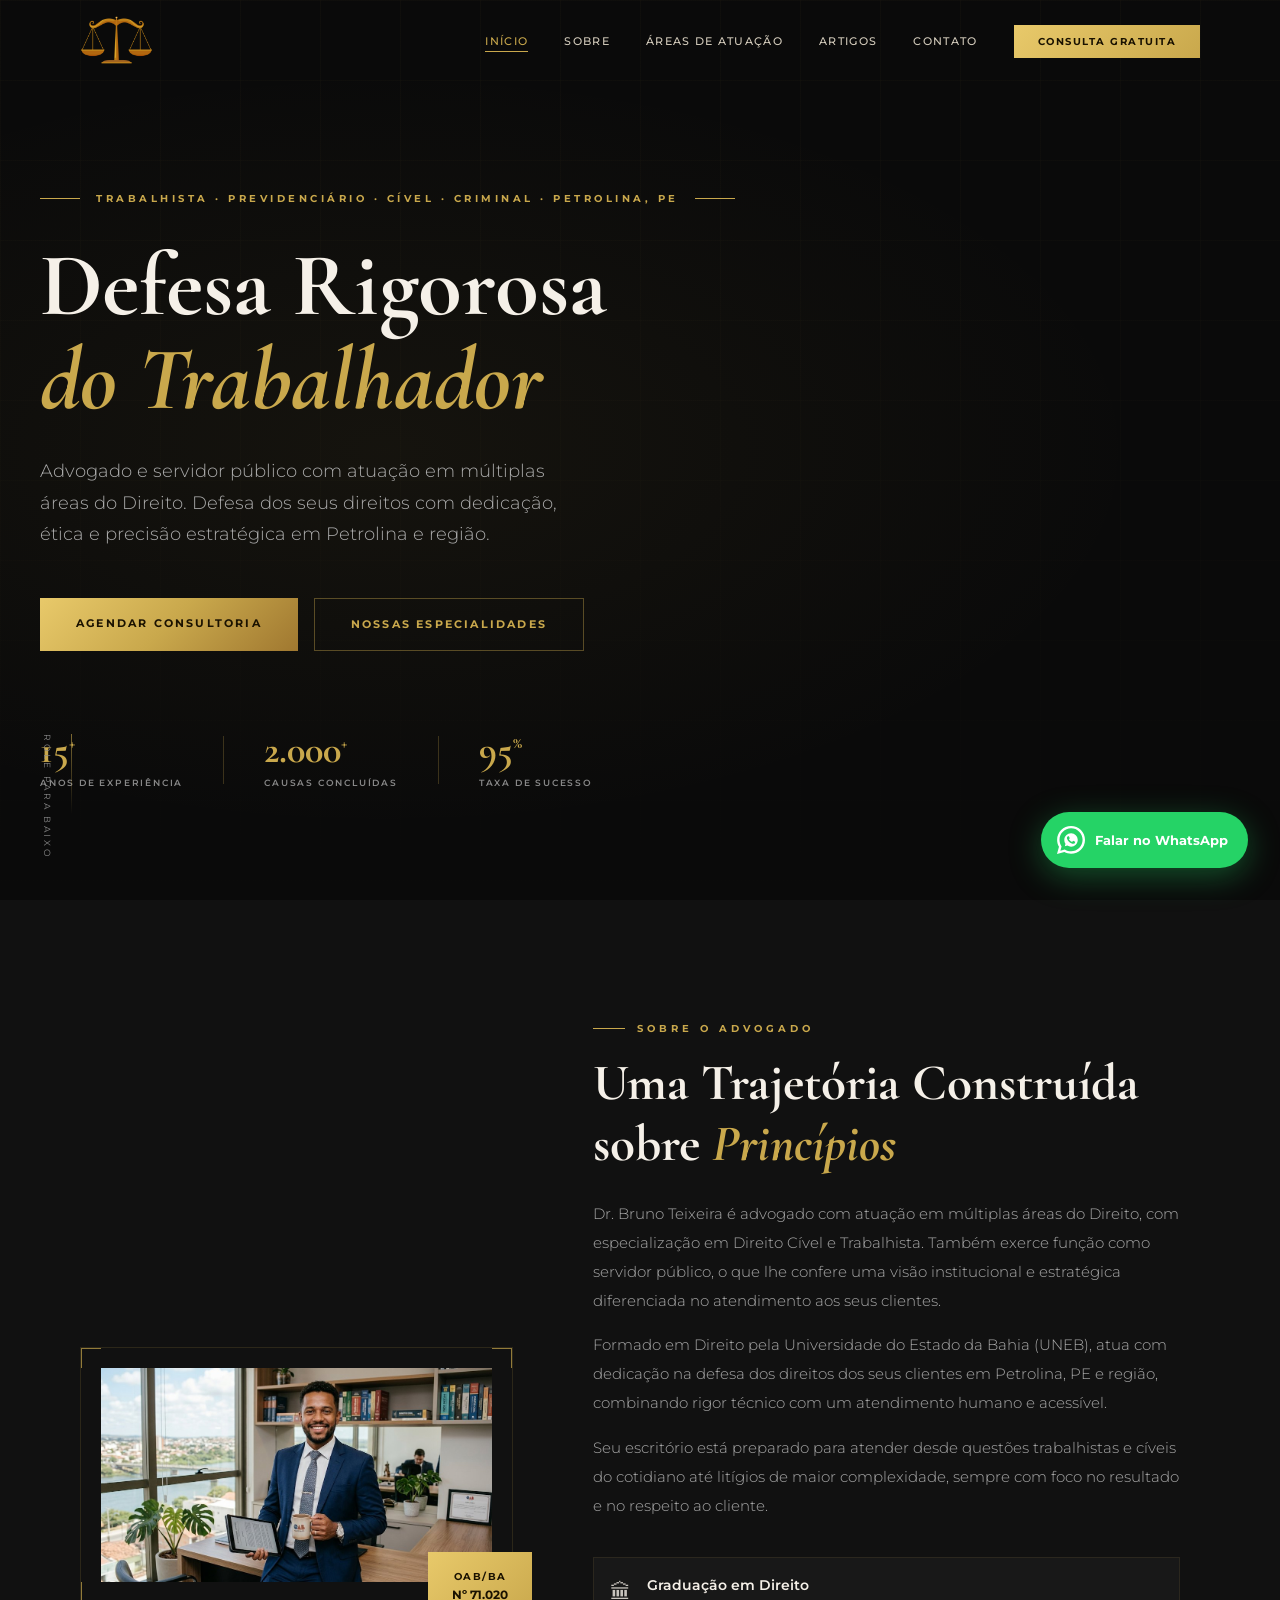
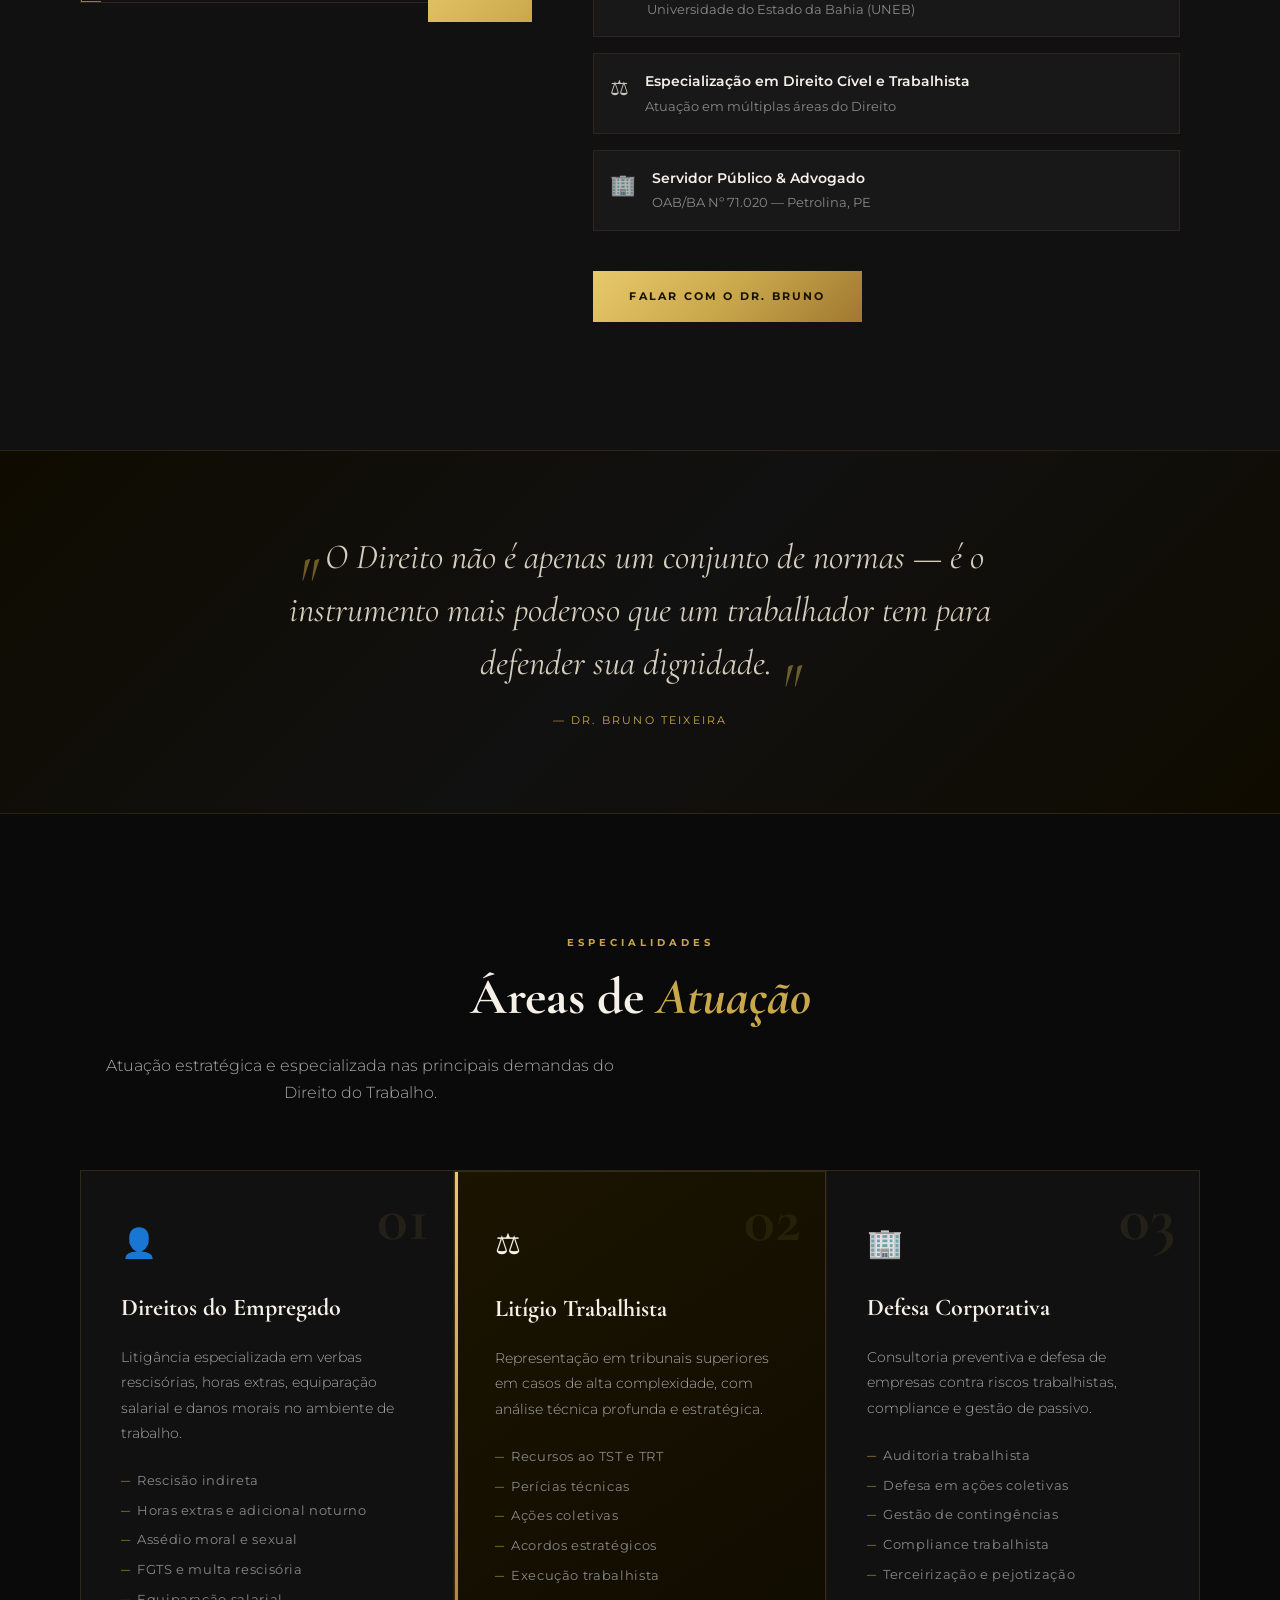
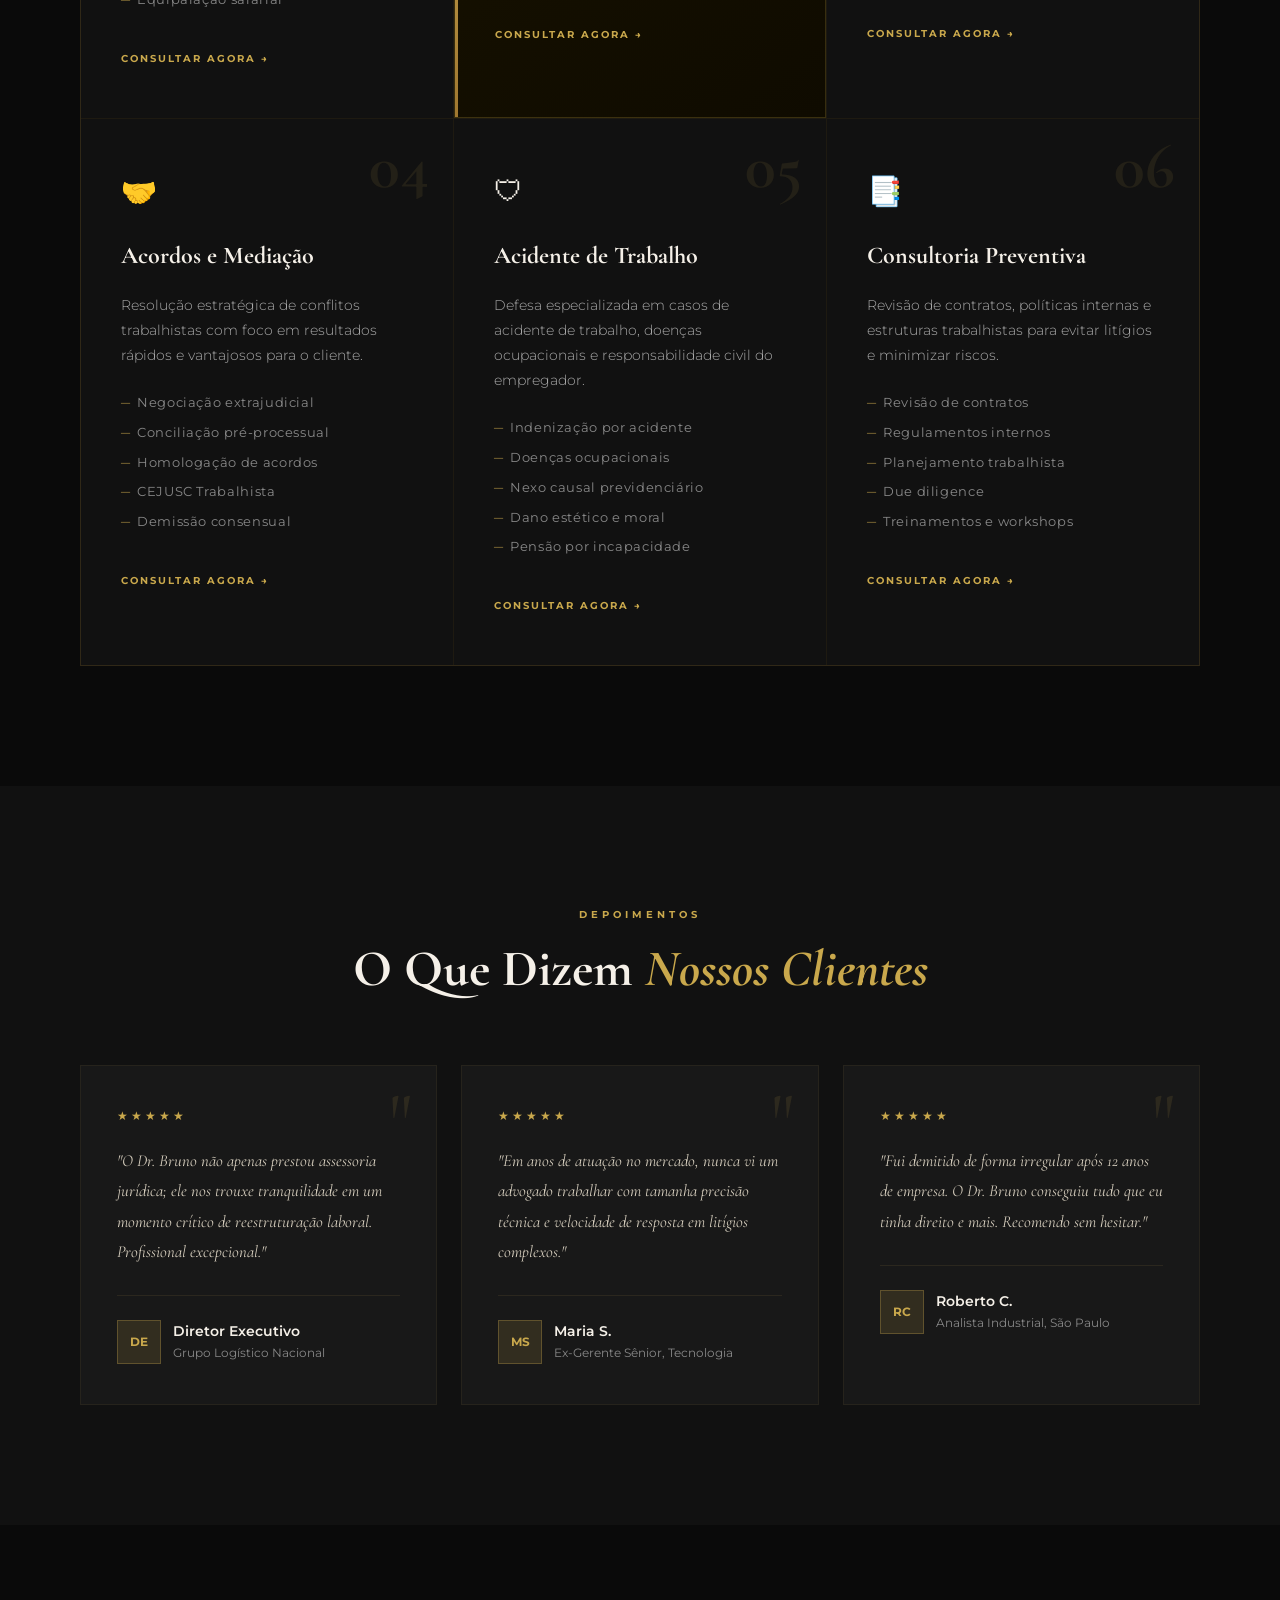
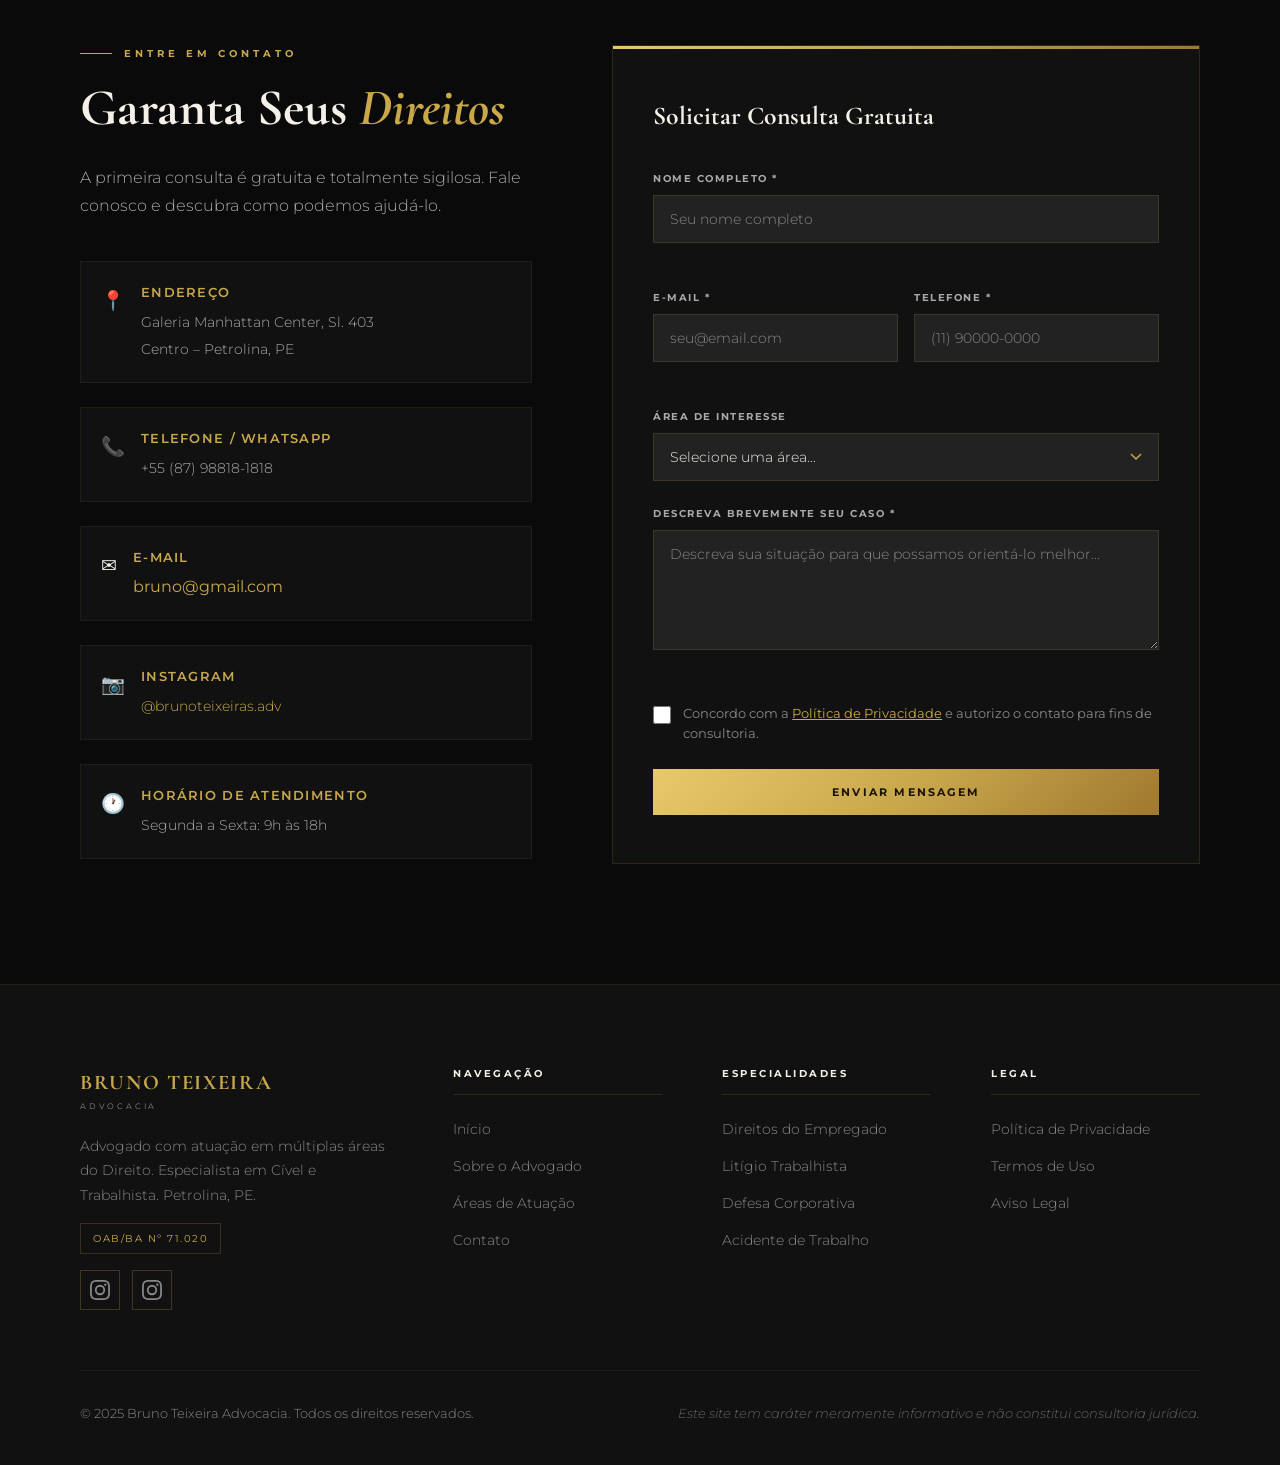
<file: index.html>
<!DOCTYPE html>
<html lang="pt-BR">
<head>
  <meta charset="UTF-8" />
  <meta name="viewport" content="width=device-width, initial-scale=1.0" />
  <meta name="description" content="Bruno Teixeira Advocacia - Especialista em Direito Cível e Trabalhista em Petrolina, PE. Defesa rigorosa dos seus direitos com precisão estratégica." />
  <title>Bruno Teixeira | Advogado Cível e Trabalhista em Petrolina</title>
  <link rel="preconnect" href="https://fonts.googleapis.com" />
  <link rel="preconnect" href="https://fonts.gstatic.com" crossorigin />
  <link href="https://fonts.googleapis.com/css2?family=Cormorant+Garamond:ital,wght@0,400;0,500;0,600;0,700;1,400;1,600&family=Montserrat:wght@300;400;500;600;700&display=swap" rel="stylesheet" />
  <link rel="stylesheet" href="style.css" />
  <link rel="icon" type="image/x-icon" href="/favicon.ico" />
  <link rel="icon" type="image/png" sizes="32x32" href="/favicon-32x32.png" />
  <link rel="apple-touch-icon" href="/apple-touch-icon.png" />
</head>
<body>

  <!-- ═══════════════════════════════════════════
       NAVIGATION
  ═══════════════════════════════════════════ -->
  <nav id="navbar" class="navbar">
    <div class="nav-container">
      <a href="#inicio" class="nav-logo">
        <img id="logo-img" src="/imagens/logo.png" alt="Bruno Teixeira Advocacia"
             style="height:48px; width:auto; display:block; object-fit:contain;" />
        <div id="logo-text" style="display:none;">
          <span class="logo-name">BRUNO TEIXEIRA</span>
          <span class="logo-sub">ADVOCACIA</span>
        </div>
      </a>
      <button class="nav-toggle" id="navToggle" aria-label="Abrir menu">
        <span></span><span></span><span></span>
      </button>
      <ul class="nav-links" id="navLinks">
        <li><a href="#inicio" class="nav-link">Início</a></li>
        <li><a href="#sobre" class="nav-link">Sobre</a></li>
        <li><a href="#areas" class="nav-link">Áreas de Atuação</a></li>
        <li><a href="artigos.html" class="nav-link">Artigos</a></li>
        <li><a href="#contato" class="nav-link">Contato</a></li>
        <li><a href="#contato" class="nav-cta">Consulta Gratuita</a></li>
      </ul>
    </div>
  </nav>

  <main>

    <!-- ═══════════════════════════════════════════
         HERO — INÍCIO
    ═══════════════════════════════════════════ -->
    <section id="inicio" class="hero">
      <div class="hero-bg">
        <div class="hero-overlay"></div>
        <div class="hero-grid"></div>
      </div>
      <div class="hero-content">
        <div class="hero-badge reveal">
          <span class="badge-line"></span>
          <span>Trabalhista · Previdenciário · Cível · Criminal · Petrolina, PE</span>
          <span class="badge-line"></span>
        </div>
        <h1 class="hero-title reveal">
          Defesa Rigorosa<br />
          <em>do Trabalhador</em>
        </h1>
        <p class="hero-subtitle reveal">
          Advogado e servidor público com atuação em múltiplas áreas do Direito. Defesa dos seus direitos com dedicação, ética e precisão estratégica em Petrolina e região.
        </p>
        <div class="hero-actions reveal">
          <a href="#contato" class="btn-gold">Agendar Consultoria</a>
          <a href="#areas" class="btn-outline">Nossas Especialidades</a>
        </div>
        <div class="hero-stats reveal">
          <div class="stat">
            <span class="stat-num">15<sup>+</sup></span>
            <span class="stat-label">Anos de Experiência</span>
          </div>
          <div class="stat-divider"></div>
          <div class="stat">
            <span class="stat-num">2.000<sup>+</sup></span>
            <span class="stat-label">Causas Concluídas</span>
          </div>
          <div class="stat-divider"></div>
          <div class="stat">
            <span class="stat-num">95<sup>%</sup></span>
            <span class="stat-label">Taxa de Sucesso</span>
          </div>
        </div>
      </div>
      <div class="hero-scroll">
        <span>Role para baixo</span>
        <div class="scroll-line"></div>
      </div>
    </section>

    <!-- ═══════════════════════════════════════════
         SOBRE
    ═══════════════════════════════════════════ -->
    <section id="sobre" class="sobre">
      <div class="container">
        <div class="sobre-layout">
          <div class="sobre-image-col">
            <div class="sobre-image-frame">
              <div class="frame-corner tl"></div>
              <div class="frame-corner tr"></div>
              <div class="frame-corner bl"></div>
              <div class="frame-corner br"></div>
              <img 
                src="foto-bruno.jpg" 
                alt="Dr. Bruno Teixeira – Advogado Cível e Trabalhista em Petrolina, PE"
                style="width:100%; height:100%; object-fit:cover; object-position: center top; display:block;"
              />
              <div class="sobre-badge-float">
                <span class="badge-number">OAB/BA</span>
                <span class="badge-text">Nº 71.020</span>
              </div>
            </div>
          </div>
          <div class="sobre-content">
            <div class="section-label reveal">Sobre o Advogado</div>
            <h2 class="section-title reveal">Uma Trajetória Construída sobre <em>Princípios</em></h2>
            <div class="sobre-text reveal">
              <p>
                Dr. Bruno Teixeira é advogado com atuação em múltiplas áreas do Direito, com especialização em Direito Cível e Trabalhista. Também exerce função como servidor público, o que lhe confere uma visão institucional e estratégica diferenciada no atendimento aos seus clientes.
              </p>
              <p>
                Formado em Direito pela Universidade do Estado da Bahia (UNEB), atua com dedicação na defesa dos direitos dos seus clientes em Petrolina, PE e região, combinando rigor técnico com um atendimento humano e acessível.
              </p>
              <p>
                Seu escritório está preparado para atender desde questões trabalhistas e cíveis do cotidiano até litígios de maior complexidade, sempre com foco no resultado e no respeito ao cliente.
              </p>
            </div>
            <div class="sobre-credentials reveal">
              <div class="credential">
                <div class="cred-icon">🏛</div>
                <div class="cred-info">
                  <strong>Graduação em Direito</strong>
                  <span>Universidade do Estado da Bahia (UNEB)</span>
                </div>
              </div>
              <div class="credential">
                <div class="cred-icon">⚖</div>
                <div class="cred-info">
                  <strong>Especialização em Direito Cível e Trabalhista</strong>
                  <span>Atuação em múltiplas áreas do Direito</span>
                </div>
              </div>
              <div class="credential">
                <div class="cred-icon">🏢</div>
                <div class="cred-info">
                  <strong>Servidor Público & Advogado</strong>
                  <span>OAB/BA Nº 71.020 — Petrolina, PE</span>
                </div>
              </div>
            </div>
            <a href="#contato" class="btn-gold reveal">Falar com o Dr. Bruno</a>
          </div>
        </div>
      </div>
    </section>

    <!-- ═══════════════════════════════════════════
         DEPOIMENTO DESTAQUE
    ═══════════════════════════════════════════ -->
    <section class="quote-banner">
      <div class="container">
        <blockquote class="banner-quote reveal">
          <span class="quote-mark">"</span>
          O Direito não é apenas um conjunto de normas — é o instrumento mais poderoso que um trabalhador tem para defender sua dignidade.
          <span class="quote-mark">"</span>
        </blockquote>
        <cite class="banner-cite reveal">— Dr. Bruno Teixeira</cite>
      </div>
    </section>

    <!-- ═══════════════════════════════════════════
         ÁREAS DE ATUAÇÃO
    ═══════════════════════════════════════════ -->
    <section id="areas" class="areas">
      <div class="container">
        <div class="section-header reveal">
          <div class="section-label">Especialidades</div>
          <h2 class="section-title">Áreas de <em>Atuação</em></h2>
          <p class="section-desc">Atuação estratégica e especializada nas principais demandas do Direito do Trabalho.</p>
        </div>
        <div class="areas-grid">

          <div class="area-card reveal">
            <div class="area-number">01</div>
            <div class="area-icon">👤</div>
            <h3 class="area-title">Direitos do Empregado</h3>
            <p class="area-desc">Litigância especializada em verbas rescisórias, horas extras, equiparação salarial e danos morais no ambiente de trabalho.</p>
            <ul class="area-list">
              <li>Rescisão indireta</li>
              <li>Horas extras e adicional noturno</li>
              <li>Assédio moral e sexual</li>
              <li>FGTS e multa rescisória</li>
              <li>Equiparação salarial</li>
            </ul>
            <a href="#contato" class="area-link">Consultar agora →</a>
          </div>

          <div class="area-card area-card--featured reveal">
            <div class="area-number">02</div>
            <div class="area-icon">⚖</div>
            <h3 class="area-title">Litígio Trabalhista</h3>
            <p class="area-desc">Representação em tribunais superiores em casos de alta complexidade, com análise técnica profunda e estratégica.</p>
            <ul class="area-list">
              <li>Recursos ao TST e TRT</li>
              <li>Perícias técnicas</li>
              <li>Ações coletivas</li>
              <li>Acordos estratégicos</li>
              <li>Execução trabalhista</li>
            </ul>
            <a href="#contato" class="area-link">Consultar agora →</a>
          </div>

          <div class="area-card reveal">
            <div class="area-number">03</div>
            <div class="area-icon">🏢</div>
            <h3 class="area-title">Defesa Corporativa</h3>
            <p class="area-desc">Consultoria preventiva e defesa de empresas contra riscos trabalhistas, compliance e gestão de passivo.</p>
            <ul class="area-list">
              <li>Auditoria trabalhista</li>
              <li>Defesa em ações coletivas</li>
              <li>Gestão de contingências</li>
              <li>Compliance trabalhista</li>
              <li>Terceirização e pejotização</li>
            </ul>
            <a href="#contato" class="area-link">Consultar agora →</a>
          </div>

          <div class="area-card reveal">
            <div class="area-number">04</div>
            <div class="area-icon">🤝</div>
            <h3 class="area-title">Acordos e Mediação</h3>
            <p class="area-desc">Resolução estratégica de conflitos trabalhistas com foco em resultados rápidos e vantajosos para o cliente.</p>
            <ul class="area-list">
              <li>Negociação extrajudicial</li>
              <li>Conciliação pré-processual</li>
              <li>Homologação de acordos</li>
              <li>CEJUSC Trabalhista</li>
              <li>Demissão consensual</li>
            </ul>
            <a href="#contato" class="area-link">Consultar agora →</a>
          </div>

          <div class="area-card reveal">
            <div class="area-number">05</div>
            <div class="area-icon">🛡</div>
            <h3 class="area-title">Acidente de Trabalho</h3>
            <p class="area-desc">Defesa especializada em casos de acidente de trabalho, doenças ocupacionais e responsabilidade civil do empregador.</p>
            <ul class="area-list">
              <li>Indenização por acidente</li>
              <li>Doenças ocupacionais</li>
              <li>Nexo causal previdenciário</li>
              <li>Dano estético e moral</li>
              <li>Pensão por incapacidade</li>
            </ul>
            <a href="#contato" class="area-link">Consultar agora →</a>
          </div>

          <div class="area-card reveal">
            <div class="area-number">06</div>
            <div class="area-icon">📑</div>
            <h3 class="area-title">Consultoria Preventiva</h3>
            <p class="area-desc">Revisão de contratos, políticas internas e estruturas trabalhistas para evitar litígios e minimizar riscos.</p>
            <ul class="area-list">
              <li>Revisão de contratos</li>
              <li>Regulamentos internos</li>
              <li>Planejamento trabalhista</li>
              <li>Due diligence</li>
              <li>Treinamentos e workshops</li>
            </ul>
            <a href="#contato" class="area-link">Consultar agora →</a>
          </div>

        </div>
      </div>
    </section>

    <!-- ═══════════════════════════════════════════
         DEPOIMENTOS
    ═══════════════════════════════════════════ -->
    <section class="depoimentos">
      <div class="container">
        <div class="section-header reveal">
          <div class="section-label">Depoimentos</div>
          <h2 class="section-title">O Que Dizem <em>Nossos Clientes</em></h2>
        </div>
        <div class="depo-grid">
          <div class="depo-card reveal">
            <div class="depo-stars">★★★★★</div>
            <p class="depo-text">"O Dr. Bruno não apenas prestou assessoria jurídica; ele nos trouxe tranquilidade em um momento crítico de reestruturação laboral. Profissional excepcional."</p>
            <div class="depo-author">
              <div class="depo-avatar">DE</div>
              <div>
                <strong>Diretor Executivo</strong>
                <span>Grupo Logístico Nacional</span>
              </div>
            </div>
          </div>
          <div class="depo-card reveal">
            <div class="depo-stars">★★★★★</div>
            <p class="depo-text">"Em anos de atuação no mercado, nunca vi um advogado trabalhar com tamanha precisão técnica e velocidade de resposta em litígios complexos."</p>
            <div class="depo-author">
              <div class="depo-avatar">MS</div>
              <div>
                <strong>Maria S.</strong>
                <span>Ex-Gerente Sênior, Tecnologia</span>
              </div>
            </div>
          </div>
          <div class="depo-card reveal">
            <div class="depo-stars">★★★★★</div>
            <p class="depo-text">"Fui demitido de forma irregular após 12 anos de empresa. O Dr. Bruno conseguiu tudo que eu tinha direito e mais. Recomendo sem hesitar."</p>
            <div class="depo-author">
              <div class="depo-avatar">RC</div>
              <div>
                <strong>Roberto C.</strong>
                <span>Analista Industrial, São Paulo</span>
              </div>
            </div>
          </div>
        </div>
      </div>
    </section>

    <!-- ═══════════════════════════════════════════
         CONTATO
    ═══════════════════════════════════════════ -->
    <section id="contato" class="contato">
      <div class="container">
        <div class="contato-layout">
          <div class="contato-info">
            <div class="section-label reveal">Entre em Contato</div>
            <h2 class="section-title reveal">Garanta Seus <em>Direitos</em></h2>
            <p class="reveal">A primeira consulta é gratuita e totalmente sigilosa. Fale conosco e descubra como podemos ajudá-lo.</p>

            <div class="contato-items reveal">
              <div class="contato-item">
                <div class="contato-icon">📍</div>
                <div>
                  <strong>Endereço</strong>
                  <span>Galeria Manhattan Center, Sl. 403<br />Centro – Petrolina, PE</span>
                </div>
              </div>
              <div class="contato-item">
                <div class="contato-icon">📞</div>
                <div>
                  <strong>Telefone / WhatsApp</strong>
                  <span data-tel>(87) 98818-1818</span>
                </div>
              </div>
              <div class="contato-item">
                <div class="contato-icon">✉</div>
                <div>
                  <strong>E-mail</strong>
                  <a href="mailto:bruno@gmail.com" data-email-link style="color:var(--gold);">bruno@gmail.com</a>
                </div>
              </div>
              <div class="contato-item">
                <div class="contato-icon">📷</div>
                <div>
                  <strong>Instagram</strong>
                  <span><a href="https://www.instagram.com/brunoteixeiras.adv/" target="_blank" rel="noopener" style="color:var(--gold)">@brunoteixeiras.adv</a></span>
                </div>
              </div>
              <div class="contato-item">
                <div class="contato-icon">🕐</div>
                <div>
                  <strong>Horário de Atendimento</strong>
                  <span>Segunda a Sexta: 9h às 18h</span>
                </div>
              </div>
            </div>
          </div>

          <div class="contato-form-col reveal">
            <form id="contactForm" class="contact-form" novalidate>
              <h3 class="form-title">Solicitar Consulta Gratuita</h3>

              <div class="form-group">
                <label for="nome">Nome completo *</label>
                <input type="text" id="nome" name="nome" placeholder="Seu nome completo" required />
                <span class="field-error" id="nome-error"></span>
              </div>

              <div class="form-row">
                <div class="form-group">
                  <label for="email">E-mail *</label>
                  <input type="email" id="email" name="email" placeholder="seu@email.com" required />
                  <span class="field-error" id="email-error"></span>
                </div>
                <div class="form-group">
                  <label for="telefone">Telefone *</label>
                  <input type="tel" id="telefone" name="telefone" placeholder="(11) 90000-0000" required />
                  <span class="field-error" id="telefone-error"></span>
                </div>
              </div>

              <div class="form-group">
                <label for="assunto">Área de interesse</label>
                <select id="assunto" name="assunto">
                  <option value="">Selecione uma área...</option>
                  <option value="direitos-empregado">Direitos do Empregado</option>
                  <option value="litigio">Litígio Trabalhista</option>
                  <option value="corporativo">Defesa Corporativa</option>
                  <option value="acordos">Acordos e Mediação</option>
                  <option value="acidente">Acidente de Trabalho</option>
                  <option value="consultoria">Consultoria Preventiva</option>
                  <option value="outro">Outro assunto</option>
                </select>
              </div>

              <div class="form-group">
                <label for="mensagem">Descreva brevemente seu caso *</label>
                <textarea id="mensagem" name="mensagem" rows="5" placeholder="Descreva sua situação para que possamos orientá-lo melhor..." required></textarea>
                <span class="field-error" id="mensagem-error"></span>
              </div>

              <div class="form-check">
                <input type="checkbox" id="lgpd" name="lgpd" required />
                <label for="lgpd">Concordo com a <a href="#">Política de Privacidade</a> e autorizo o contato para fins de consultoria.</label>
              </div>
              <span class="field-error" id="lgpd-error"></span>

              <button type="submit" class="btn-gold btn-full" id="submitBtn">
                <span id="btnText">Enviar Mensagem</span>
                <span id="btnLoading" style="display:none;">Enviando...</span>
              </button>

              <div id="formSuccess" class="form-success" style="display:none;">
                ✅ Mensagem enviada com sucesso! Entraremos em contato em breve.
              </div>
              <div id="formError" class="form-error-msg" style="display:none;">
                ❌ Erro ao enviar. Por favor, tente novamente ou entre em contato pelo WhatsApp.
              </div>
            </form>
          </div>
        </div>
      </div>
    </section>

  </main>

  <!-- ═══════════════════════════════════════════
       FOOTER
  ═══════════════════════════════════════════ -->
  <footer class="footer">
    <div class="container">
      <div class="footer-grid">
        <div class="footer-brand">
          <div class="footer-logo">BRUNO TEIXEIRA</div>
          <div class="footer-logo-sub">ADVOCACIA</div>
          <p>Advogado com atuação em múltiplas áreas do Direito. Especialista em Cível e Trabalhista. Petrolina, PE.</p>
          <div class="footer-oab">OAB/BA Nº 71.020</div>
          <div class="footer-socials">
            <a href="https://www.instagram.com/brunoteixeiras.adv/" target="_blank" rel="noopener" aria-label="Instagram" class="social-icon">
              <svg viewBox="0 0 24 24" fill="currentColor" width="20" height="20"><path d="M12 2.163c3.204 0 3.584.012 4.85.07 3.252.148 4.771 1.691 4.919 4.919.058 1.265.069 1.645.069 4.849 0 3.205-.012 3.584-.069 4.849-.149 3.225-1.664 4.771-4.919 4.919-1.266.058-1.644.07-4.85.07-3.204 0-3.584-.012-4.849-.07-3.26-.149-4.771-1.699-4.919-4.92-.058-1.265-.07-1.644-.07-4.849 0-3.204.013-3.583.07-4.849.149-3.227 1.664-4.771 4.919-4.919 1.266-.057 1.645-.069 4.849-.069zM12 0C8.741 0 8.333.014 7.053.072 2.695.272.273 2.69.073 7.052.014 8.333 0 8.741 0 12c0 3.259.014 3.668.072 4.948.2 4.358 2.618 6.78 6.98 6.98C8.333 23.986 8.741 24 12 24c3.259 0 3.668-.014 4.948-.072 4.354-.2 6.782-2.618 6.979-6.98.059-1.28.073-1.689.073-4.948 0-3.259-.014-3.667-.072-4.947-.196-4.354-2.617-6.78-6.979-6.98C15.668.014 15.259 0 12 0zm0 5.838a6.162 6.162 0 100 12.324 6.162 6.162 0 000-12.324zM12 16a4 4 0 110-8 4 4 0 010 8zm6.406-11.845a1.44 1.44 0 100 2.881 1.44 1.44 0 000-2.881z"/></svg>
            </a>
            <a href="https://www.instagram.com/brunoteixeira_advocacia/" target="_blank" rel="noopener" aria-label="Instagram Advocacia" class="social-icon">
              <svg viewBox="0 0 24 24" fill="currentColor" width="20" height="20"><path d="M12 2.163c3.204 0 3.584.012 4.85.07 3.252.148 4.771 1.691 4.919 4.919.058 1.265.069 1.645.069 4.849 0 3.205-.012 3.584-.069 4.849-.149 3.225-1.664 4.771-4.919 4.919-1.266.058-1.644.07-4.85.07-3.204 0-3.584-.012-4.849-.07-3.26-.149-4.771-1.699-4.919-4.92-.058-1.265-.07-1.644-.07-4.849 0-3.204.013-3.583.07-4.849.149-3.227 1.664-4.771 4.919-4.919 1.266-.057 1.645-.069 4.849-.069zM12 0C8.741 0 8.333.014 7.053.072 2.695.272.273 2.69.073 7.052.014 8.333 0 8.741 0 12c0 3.259.014 3.668.072 4.948.2 4.358 2.618 6.78 6.98 6.98C8.333 23.986 8.741 24 12 24c3.259 0 3.668-.014 4.948-.072 4.354-.2 6.782-2.618 6.979-6.98.059-1.28.073-1.689.073-4.948 0-3.259-.014-3.667-.072-4.947-.196-4.354-2.617-6.78-6.979-6.98C15.668.014 15.259 0 12 0zm0 5.838a6.162 6.162 0 100 12.324 6.162 6.162 0 000-12.324zM12 16a4 4 0 110-8 4 4 0 010 8zm6.406-11.845a1.44 1.44 0 100 2.881 1.44 1.44 0 000-2.881z"/></svg>
            </a>
          </div>
        </div>
        <div class="footer-nav">
          <h4>Navegação</h4>
          <ul>
            <li><a href="#inicio">Início</a></li>
            <li><a href="#sobre">Sobre o Advogado</a></li>
            <li><a href="#areas">Áreas de Atuação</a></li>
            <li><a href="#contato">Contato</a></li>
          </ul>
        </div>
        <div class="footer-nav">
          <h4>Especialidades</h4>
          <ul>
            <li><a href="#areas">Direitos do Empregado</a></li>
            <li><a href="#areas">Litígio Trabalhista</a></li>
            <li><a href="#areas">Defesa Corporativa</a></li>
            <li><a href="#areas">Acidente de Trabalho</a></li>
          </ul>
        </div>
        <div class="footer-nav">
          <h4>Legal</h4>
          <ul>
            <li><a href="#">Política de Privacidade</a></li>
            <li><a href="#">Termos de Uso</a></li>
            <li><a href="#">Aviso Legal</a></li>
          </ul>
        </div>
      </div>
      <div class="footer-bottom">
        <p>© 2025 Bruno Teixeira Advocacia. Todos os direitos reservados.</p>
        <p class="footer-disclaimer">Este site tem caráter meramente informativo e não constitui consultoria jurídica.</p>
      </div>
    </div>
  </footer>

  <!-- WhatsApp Floating Button -->
  <a href="https://wa.me/5587988181818?text=Olá,%20gostaria%20de%20agendar%20uma%20consulta." 
     class="whatsapp-btn" 
     target="_blank" 
     rel="noopener noreferrer"
     aria-label="Contato via WhatsApp">
    <svg viewBox="0 0 24 24" fill="currentColor" width="28" height="28">
      <path d="M12.031 6.172c-3.181 0-5.767 2.586-5.768 5.766-.001 1.298.38 2.27 1.019 3.287l-.582 2.128 2.182-.573c.978.58 1.911.928 3.145.929 3.178 0 5.767-2.587 5.768-5.766 0-3.18-2.587-5.771-5.764-5.771zm3.392 8.244c-.144.405-.837.774-1.17.824-.299.045-.677.063-1.092-.069-.252-.08-.575-.187-.988-.365-1.739-.751-2.874-2.538-2.961-2.654-.087-.116-.708-.943-.708-1.798 0-.856.449-1.277.61-1.45.162-.173.351-.216.469-.216.117 0 .234 0 .334.004.106.003.249-.04.39.298.144.347.491 1.2.534 1.287.043.087.072.188.014.304-.058.116-.087.188-.173.289l-.26.304c-.087.086-.177.18-.076.354.101.174.449.741.964 1.201.662.591 1.221.777 1.394.864.174.088.275.073.376-.044.101-.117.434-.506.549-.68.116-.174.232-.145.391-.087.159.058 1.012.477 1.185.564.174.088.289.13.333.203.043.073.043.419-.101.824z"/>
      <path d="M20.52 3.449C18.24 1.245 15.24 0 12.045 0 5.463 0 .104 5.334.101 11.893c0 2.096.549 4.14 1.595 5.945L0 24l6.335-1.652c1.746.943 3.71 1.444 5.71 1.447h.006c6.585 0 11.946-5.336 11.949-11.896 0-3.176-1.24-6.165-3.48-8.45zm-8.475 18.3h-.005c-1.775 0-3.513-.477-5.031-1.378l-.361-.214-3.741.975.997-3.648-.235-.374c-.99-1.574-1.512-3.393-1.511-5.26.002-5.45 4.437-9.884 9.893-9.884 2.64.001 5.122 1.03 6.988 2.898 1.866 1.869 2.893 4.352 2.892 6.993-.003 5.452-4.437 9.892-9.886 9.892z"/>
    </svg>
    <span class="whatsapp-label">Falar no WhatsApp</span>
  </a>

  <script src="script.js"></script>
  <script>
  // Carrega configurações dinâmicas do perfil (atualizáveis pelo painel /admin)
  fetch('_config/perfil.json')
    .then(r => r.json())
    .then(config => {

      // Logo no navbar
      if (config.logo) {
        const logoImg = document.getElementById('logo-img');
        if (logoImg) logoImg.src = config.logo;
      } else {
        // Se não tiver logo configurada, mostra texto
        const logoImg = document.getElementById('logo-img');
        const logoText = document.getElementById('logo-text');
        if (logoImg) logoImg.style.display = 'none';
        if (logoText) logoText.style.display = 'block';
      }

      // Favicon dinâmico
      if (config.favicon) {
        document.querySelector("link[rel='icon']").href = config.favicon;
      }

      // Foto do Sobre
      if (config.foto_sobre) {
        const fotoEl = document.querySelector('.sobre-image-frame img');
        if (fotoEl) fotoEl.src = config.foto_sobre;
      }

      // OAB no rodapé
      if (config.oab) {
        const oabEl = document.querySelector('.footer-oab');
        if (oabEl) oabEl.textContent = config.oab;
      }

      // Telefone — atualiza texto e links WhatsApp
      if (config.telefone) {
        const tel = config.telefone.replace(/\D/g, '');
        const telFormatado = tel.replace(/(\d{2})(\d{2})(\d{5})(\d{4})/, '+$1 ($2) $3-$4');
        const telEl = document.querySelector('[data-tel]');
        if (telEl) telEl.textContent = telFormatado;
        document.querySelectorAll('a[href*="wa.me"]').forEach(el => {
          el.href = `https://wa.me/${tel}?text=Olá,%20gostaria%20de%20agendar%20uma%20consulta.`;
        });
      }

      // E-mail
      if (config.email) {
        const emailLink = document.querySelector('[data-email-link]');
        if (emailLink) {
          emailLink.href = `mailto:${config.email}`;
          emailLink.textContent = config.email;
        }
      }

    })
    .catch(() => {
      // Se perfil.json não carregar, mostra texto no lugar da logo
      const logoImg = document.getElementById('logo-img');
      const logoText = document.getElementById('logo-text');
      if (logoImg) logoImg.style.display = 'none';
      if (logoText) logoText.style.display = 'block';
    });
  </script>
</body>
</html>
</file>
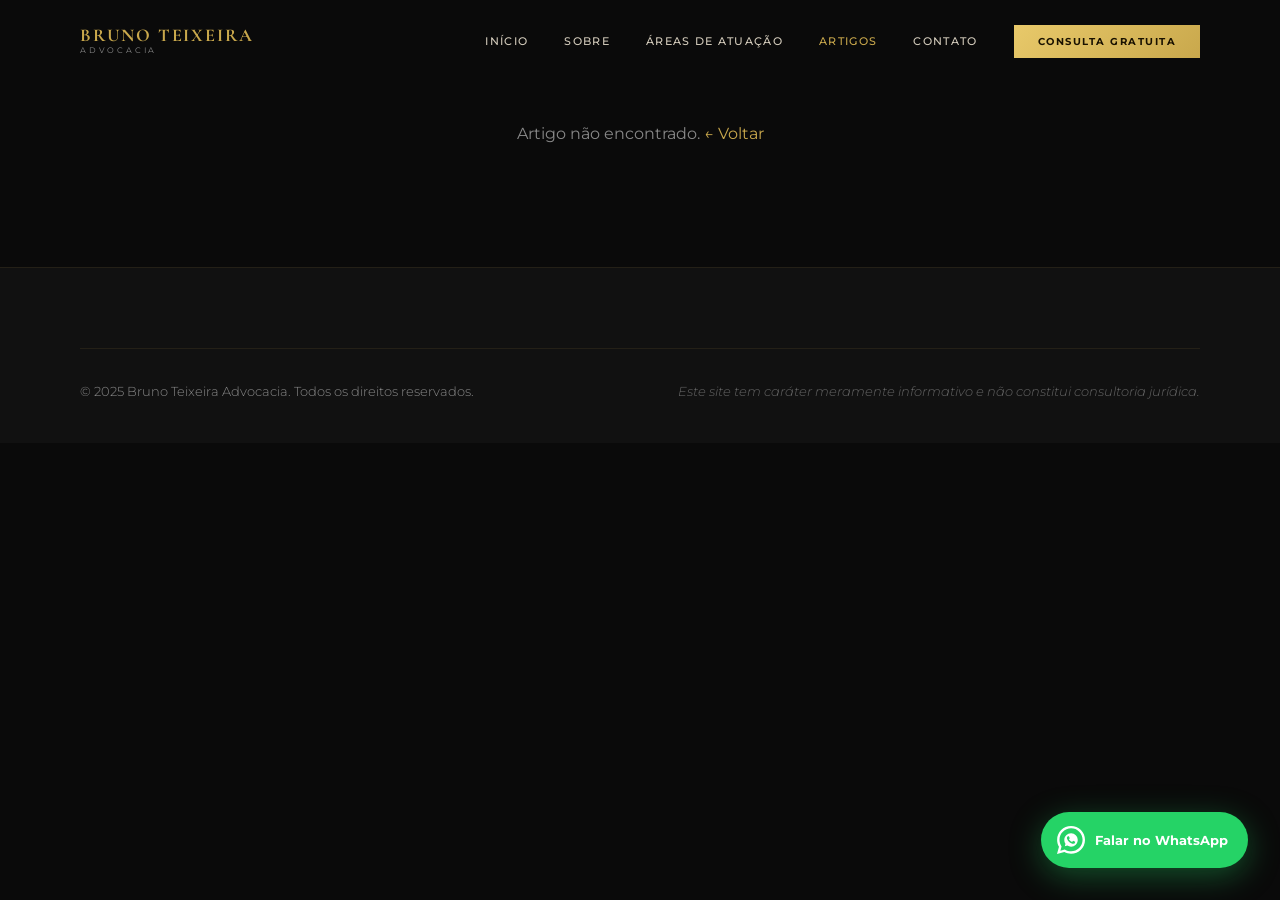
<file: artigo.html>
<!DOCTYPE html>
<html lang="pt-BR">
<head>
  <meta charset="UTF-8" />
  <meta name="viewport" content="width=device-width, initial-scale=1.0" />
  <title id="pageTitle">Artigo | Bruno Teixeira Advocacia</title>
  <meta name="description" id="pageDesc" content="Artigo jurídico — Bruno Teixeira Advocacia, Petrolina PE." />
  <link rel="preconnect" href="https://fonts.googleapis.com" />
  <link rel="preconnect" href="https://fonts.gstatic.com" crossorigin />
  <link href="https://fonts.googleapis.com/css2?family=Cormorant+Garamond:ital,wght@0,400;0,600;0,700;1,400&family=Montserrat:wght@300;400;500;600;700&display=swap" rel="stylesheet" />
  <link rel="stylesheet" href="style.css" />
  <link rel="icon" type="image/png" href="/imagens/favicon.png" />
  <link rel="apple-touch-icon" href="/imagens/favicon.png" />
  <style>
    .artigo-hero {
      padding: 160px 0 60px;
      background: var(--dark);
      border-bottom: 1px solid rgba(201,168,76,0.1);
    }
    .artigo-breadcrumb {
      font-size: 11px;
      color: var(--gray);
      letter-spacing: 0.1em;
      margin-bottom: 24px;
    }
    .artigo-breadcrumb a { color: var(--gold); }
    .artigo-breadcrumb a:hover { text-decoration: underline; }

    .artigo-categoria-tag {
      font-size: 9px;
      font-weight: 700;
      letter-spacing: 0.25em;
      text-transform: uppercase;
      color: var(--gold);
      border: 1px solid rgba(201,168,76,0.35);
      padding: 5px 12px;
      display: inline-block;
      margin-bottom: 20px;
    }
    .artigo-titulo-principal {
      font-family: var(--font-serif);
      font-size: clamp(2rem, 4vw, 3.2rem);
      font-weight: 700;
      color: var(--white);
      line-height: 1.2;
      margin-bottom: 20px;
      max-width: 800px;
    }
    .artigo-info {
      display: flex;
      align-items: center;
      gap: 20px;
      font-size: 12px;
      color: var(--gray);
    }
    .artigo-info span { display: flex; align-items: center; gap: 6px; }

    .artigo-corpo { padding: 72px 0 120px; background: var(--black); }
    .artigo-layout {
      display: grid;
      grid-template-columns: 1fr 300px;
      gap: 64px;
      align-items: start;
    }

    /* Conteúdo do artigo */
    .artigo-content h2 {
      font-family: var(--font-serif);
      font-size: 1.7rem;
      font-weight: 700;
      color: var(--white);
      margin: 48px 0 16px;
      padding-bottom: 10px;
      border-bottom: 1px solid rgba(201,168,76,0.15);
    }
    .artigo-content h3 {
      font-family: var(--font-serif);
      font-size: 1.3rem;
      color: var(--gold);
      margin: 32px 0 12px;
    }
    .artigo-content p {
      font-size: 1rem;
      color: var(--gray-light);
      font-weight: 300;
      line-height: 1.9;
      margin-bottom: 20px;
    }
    .artigo-content ul, .artigo-content ol {
      padding-left: 24px;
      margin-bottom: 24px;
    }
    .artigo-content li {
      font-size: 1rem;
      color: var(--gray-light);
      font-weight: 300;
      line-height: 1.8;
      margin-bottom: 8px;
    }
    .artigo-content li::marker { color: var(--gold); }
    .artigo-content strong { color: var(--white); font-weight: 600; }
    .artigo-content blockquote {
      border-left: 3px solid var(--gold);
      padding: 16px 24px;
      background: var(--dark);
      margin: 32px 0;
      font-family: var(--font-serif);
      font-style: italic;
      font-size: 1.1rem;
      color: var(--white-soft);
    }

    /* Sidebar */
    .artigo-sidebar { position: sticky; top: 100px; }
    .sidebar-card {
      background: var(--dark);
      border: 1px solid rgba(201,168,76,0.12);
      padding: 32px 28px;
      margin-bottom: 24px;
    }
    .sidebar-card h4 {
      font-family: var(--font-serif);
      font-size: 1.1rem;
      font-weight: 700;
      color: var(--white);
      margin-bottom: 16px;
      padding-bottom: 12px;
      border-bottom: 1px solid rgba(201,168,76,0.15);
    }
    .sidebar-card p {
      font-size: 0.85rem;
      color: var(--gray-light);
      font-weight: 300;
      line-height: 1.7;
      margin-bottom: 20px;
    }

    .artigo-voltar {
      display: inline-flex;
      align-items: center;
      gap: 8px;
      font-size: 11px;
      font-weight: 700;
      letter-spacing: 0.15em;
      text-transform: uppercase;
      color: var(--gold);
      margin-bottom: 48px;
      transition: gap var(--transition);
    }
    .artigo-voltar:hover { gap: 12px; }

    #artigo-loading { text-align:center; padding: 120px 0; color: var(--gray); }

    @media (max-width: 900px) {
      .artigo-layout { grid-template-columns: 1fr; }
      .artigo-sidebar { position: static; }
    }
  </style>
</head>
<body>

  <nav id="navbar" class="navbar">
    <div class="nav-container">
      <a href="index.html" class="nav-logo">
        <span class="logo-name">BRUNO TEIXEIRA</span>
        <span class="logo-sub">ADVOCACIA</span>
      </a>
      <button class="nav-toggle" id="navToggle" aria-label="Abrir menu">
        <span></span><span></span><span></span>
      </button>
      <ul class="nav-links" id="navLinks">
        <li><a href="index.html#inicio" class="nav-link">Início</a></li>
        <li><a href="index.html#sobre" class="nav-link">Sobre</a></li>
        <li><a href="index.html#areas" class="nav-link">Áreas de Atuação</a></li>
        <li><a href="artigos.html" class="nav-link" style="color:var(--gold)">Artigos</a></li>
        <li><a href="index.html#contato" class="nav-link">Contato</a></li>
        <li><a href="index.html#contato" class="nav-cta">Consulta Gratuita</a></li>
      </ul>
    </div>
  </nav>

  <div id="artigo-loading">Carregando artigo...</div>

  <main id="artigo-main" style="display:none;">
    <section class="artigo-hero">
      <div class="container">
        <div class="artigo-breadcrumb">
          <a href="index.html">Início</a> › <a href="artigos.html">Artigos</a> › <span id="breadcrumb-titulo"></span>
        </div>
        <div class="artigo-categoria-tag" id="artigo-cat"></div>
        <h1 class="artigo-titulo-principal" id="artigo-titulo"></h1>
        <div class="artigo-info">
          <span>✍ Dr. Bruno Teixeira</span>
          <span>📅 <span id="artigo-data"></span></span>
        </div>
      </div>
    </section>

    <section class="artigo-corpo">
      <div class="container">
        <a href="artigos.html" class="artigo-voltar">← Voltar para Artigos</a>
        <div class="artigo-layout">
          <article class="artigo-content" id="artigo-body"></article>
          <aside class="artigo-sidebar">
            <div class="sidebar-card">
              <h4>Precisa de orientação jurídica?</h4>
              <p>O Dr. Bruno Teixeira oferece a primeira consulta gratuitamente. Atendimento em Petrolina, PE e região.</p>
              <a href="index.html#contato" class="btn-gold" style="width:100%;text-align:center;display:block;">Consulta Gratuita</a>
            </div>
            <div class="sidebar-card">
              <h4>Fale pelo WhatsApp</h4>
              <p>Tire suas dúvidas rapidamente pelo WhatsApp.</p>
              <a href="https://wa.me/55SEUNUMERO" target="_blank" rel="noopener"
                 style="display:flex;align-items:center;justify-content:center;gap:8px;background:#25D366;color:white;font-family:var(--font-sans);font-size:11px;font-weight:700;letter-spacing:0.15em;text-transform:uppercase;padding:14px;text-decoration:none;">
                Chamar no WhatsApp
              </a>
            </div>
          </aside>
        </div>
      </div>
    </section>
  </main>

  <footer class="footer">
    <div class="container">
      <div class="footer-bottom" style="border-top:1px solid rgba(201,168,76,0.1);padding-top:32px;">
        <p>© 2025 Bruno Teixeira Advocacia. Todos os direitos reservados.</p>
        <p class="footer-disclaimer">Este site tem caráter meramente informativo e não constitui consultoria jurídica.</p>
      </div>
    </div>
  </footer>

  <a href="https://wa.me/55SEUNUMERO?text=Olá,%20gostaria%20de%20agendar%20uma%20consulta."
     class="whatsapp-btn" target="_blank" rel="noopener noreferrer" aria-label="WhatsApp">
    <svg viewBox="0 0 24 24" fill="currentColor" width="28" height="28">
      <path d="M12.031 6.172c-3.181 0-5.767 2.586-5.768 5.766-.001 1.298.38 2.27 1.019 3.287l-.582 2.128 2.182-.573c.978.58 1.911.928 3.145.929 3.178 0 5.767-2.587 5.768-5.766 0-3.18-2.587-5.771-5.764-5.771zm3.392 8.244c-.144.405-.837.774-1.17.824-.299.045-.677.063-1.092-.069-.252-.08-.575-.187-.988-.365-1.739-.751-2.874-2.538-2.961-2.654-.087-.116-.708-.943-.708-1.798 0-.856.449-1.277.61-1.45.162-.173.351-.216.469-.216.117 0 .234 0 .334.004.106.003.249-.04.39.298.144.347.491 1.2.534 1.287.043.087.072.188.014.304-.058.116-.087.188-.173.289l-.26.304c-.087.086-.177.18-.076.354.101.174.449.741.964 1.201.662.591 1.221.777 1.394.864.174.088.275.073.376-.044.101-.117.434-.506.549-.68.116-.174.232-.145.391-.087.159.058 1.012.477 1.185.564.174.088.289.13.333.203.043.073.043.419-.101.824z"/>
      <path d="M20.52 3.449C18.24 1.245 15.24 0 12.045 0 5.463 0 .104 5.334.101 11.893c0 2.096.549 4.14 1.595 5.945L0 24l6.335-1.652c1.746.943 3.71 1.444 5.71 1.447h.006c6.585 0 11.946-5.336 11.949-11.896 0-3.176-1.24-6.165-3.48-8.45zm-8.475 18.3h-.005c-1.775 0-3.513-.477-5.031-1.378l-.361-.214-3.741.975.997-3.648-.235-.374c-.99-1.574-1.512-3.393-1.511-5.26.002-5.45 4.437-9.884 9.893-9.884 2.64.001 5.122 1.03 6.988 2.898 1.866 1.869 2.893 4.352 2.892 6.993-.003 5.452-4.437 9.892-9.886 9.892z"/>
    </svg>
    <span class="whatsapp-label">Falar no WhatsApp</span>
  </a>

  <script src="script.js"></script>
  <script src="artigo.js"></script>
</body>
</html>
</file>
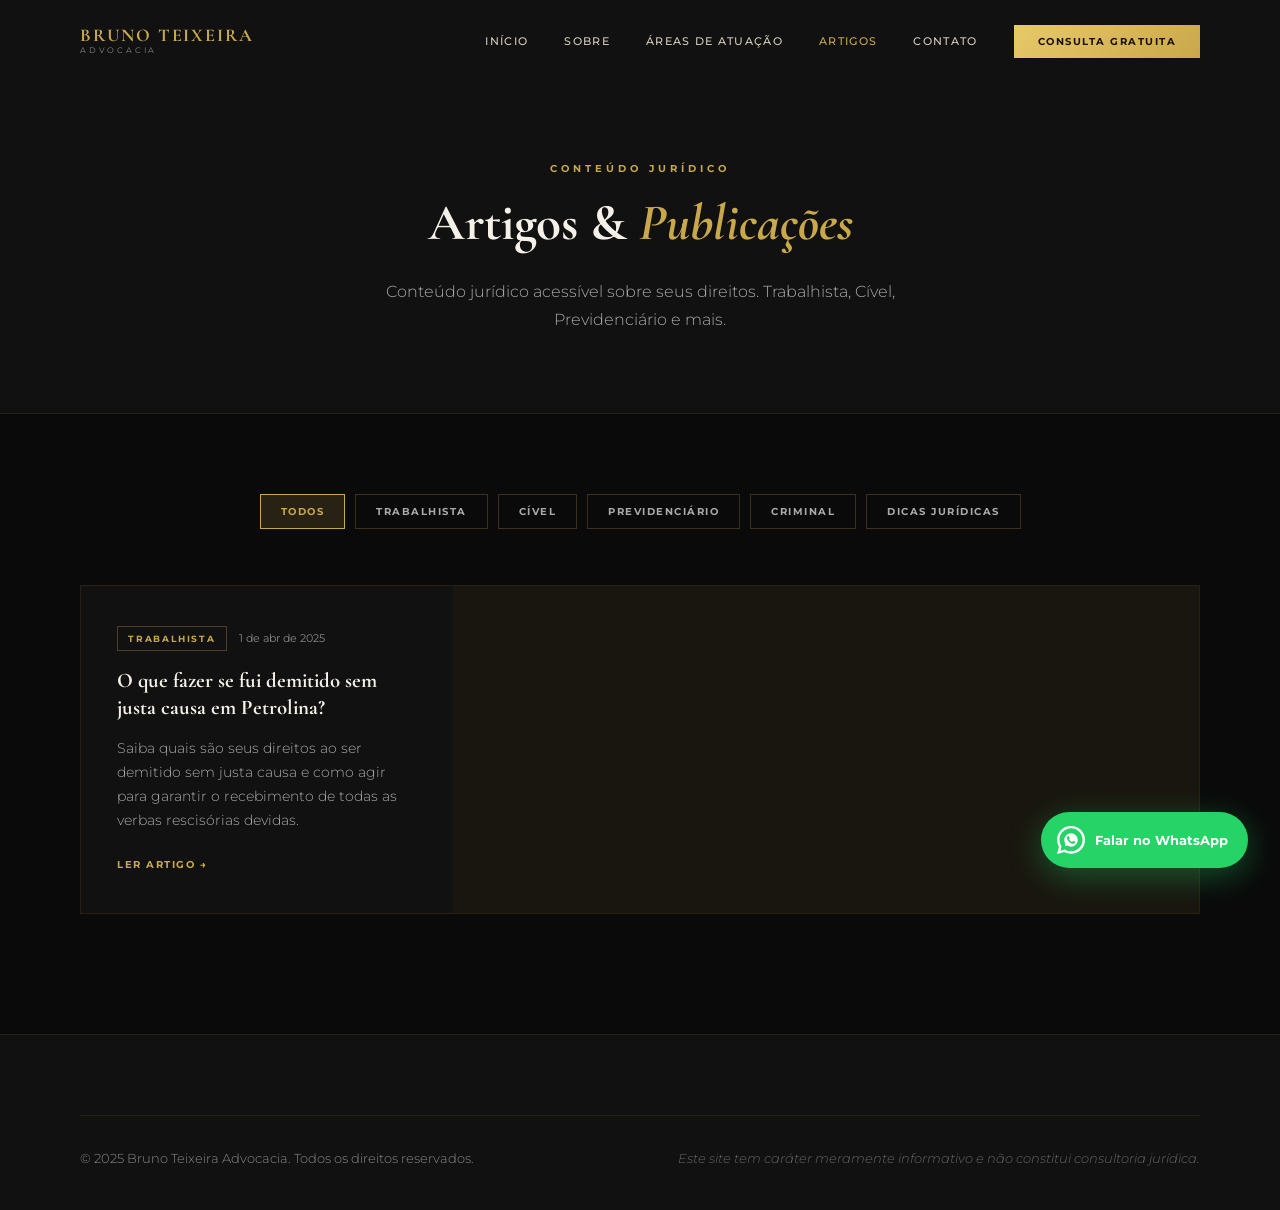
<file: artigos.html>
<!DOCTYPE html>
<html lang="pt-BR">
<head>
  <meta charset="UTF-8" />
  <meta name="viewport" content="width=device-width, initial-scale=1.0" />
  <meta name="description" content="Artigos jurídicos sobre Direito Trabalhista, Cível, Previdenciário e Criminal. Bruno Teixeira Advocacia — Petrolina, PE." />
  <title>Artigos | Bruno Teixeira Advocacia</title>
  <link rel="preconnect" href="https://fonts.googleapis.com" />
  <link rel="preconnect" href="https://fonts.gstatic.com" crossorigin />
  <link href="https://fonts.googleapis.com/css2?family=Cormorant+Garamond:ital,wght@0,400;0,600;0,700;1,400&family=Montserrat:wght@300;400;500;600;700&display=swap" rel="stylesheet" />
  <link rel="stylesheet" href="style.css" />
  <link rel="icon" type="image/png" href="/imagens/favicon.png" />
  <link rel="apple-touch-icon" href="/imagens/favicon.png" />
  <style>
    .artigos-hero {
      padding: 160px 0 80px;
      background: var(--dark);
      border-bottom: 1px solid rgba(201,168,76,0.1);
      text-align: center;
    }
    .artigos-hero .section-label { justify-content: center; }
    .artigos-hero .section-label::before { display: none; }

    .artigos-grid-section { padding: 80px 0 120px; background: var(--black); }

    .artigos-filtros {
      display: flex;
      gap: 10px;
      flex-wrap: wrap;
      justify-content: center;
      margin-bottom: 56px;
    }
    .filtro-btn {
      font-family: var(--font-sans);
      font-size: 10px;
      font-weight: 700;
      letter-spacing: 0.15em;
      text-transform: uppercase;
      padding: 10px 20px;
      border: 1px solid rgba(201,168,76,0.25);
      background: transparent;
      color: var(--gray-light);
      cursor: pointer;
      transition: all var(--transition);
    }
    .filtro-btn:hover, .filtro-btn.ativo {
      background: var(--gold-muted);
      border-color: var(--gold);
      color: var(--gold);
    }

    .artigos-lista {
      display: grid;
      grid-template-columns: repeat(3, 1fr);
      gap: 1px;
      background: rgba(201,168,76,0.08);
      border: 1px solid rgba(201,168,76,0.08);
    }

    .artigo-card {
      background: var(--dark);
      padding: 40px 36px;
      display: flex;
      flex-direction: column;
      gap: 16px;
      transition: background var(--transition);
      cursor: pointer;
      text-decoration: none;
      color: inherit;
    }
    .artigo-card:hover { background: var(--dark-2); }

    .artigo-meta {
      display: flex;
      align-items: center;
      gap: 12px;
    }
    .artigo-categoria {
      font-size: 9px;
      font-weight: 700;
      letter-spacing: 0.2em;
      text-transform: uppercase;
      color: var(--gold);
      border: 1px solid rgba(201,168,76,0.3);
      padding: 4px 10px;
    }
    .artigo-data {
      font-size: 11px;
      color: var(--gray);
    }
    .artigo-titulo {
      font-family: var(--font-serif);
      font-size: 1.3rem;
      font-weight: 700;
      color: var(--white);
      line-height: 1.3;
    }
    .artigo-resumo {
      font-size: 0.875rem;
      color: var(--gray-light);
      font-weight: 300;
      line-height: 1.7;
      flex: 1;
    }
    .artigo-link {
      font-size: 10px;
      font-weight: 700;
      letter-spacing: 0.15em;
      text-transform: uppercase;
      color: var(--gold);
      margin-top: 8px;
    }

    .artigos-vazio {
      grid-column: 1 / -1;
      padding: 80px 40px;
      text-align: center;
      color: var(--gray);
      font-size: 0.9rem;
    }

    #loading {
      text-align: center;
      padding: 80px;
      color: var(--gray);
      font-size: 0.9rem;
      letter-spacing: 0.1em;
    }

    @media (max-width: 1024px) { .artigos-lista { grid-template-columns: repeat(2,1fr); } }
    @media (max-width: 640px)  { .artigos-lista { grid-template-columns: 1fr; } }
  </style>
</head>
<body>

  <nav id="navbar" class="navbar">
    <div class="nav-container">
      <a href="index.html" class="nav-logo">
        <span class="logo-name">BRUNO TEIXEIRA</span>
        <span class="logo-sub">ADVOCACIA</span>
      </a>
      <button class="nav-toggle" id="navToggle" aria-label="Abrir menu">
        <span></span><span></span><span></span>
      </button>
      <ul class="nav-links" id="navLinks">
        <li><a href="index.html#inicio" class="nav-link">Início</a></li>
        <li><a href="index.html#sobre" class="nav-link">Sobre</a></li>
        <li><a href="index.html#areas" class="nav-link">Áreas de Atuação</a></li>
        <li><a href="artigos.html" class="nav-link" style="color:var(--gold)">Artigos</a></li>
        <li><a href="index.html#contato" class="nav-link">Contato</a></li>
        <li><a href="index.html#contato" class="nav-cta">Consulta Gratuita</a></li>
      </ul>
    </div>
  </nav>

  <main>
    <section class="artigos-hero">
      <div class="container">
        <div class="section-label reveal">Conteúdo Jurídico</div>
        <h1 class="section-title reveal">Artigos & <em>Publicações</em></h1>
        <p class="section-desc reveal" style="margin:0 auto; text-align:center;">
          Conteúdo jurídico acessível sobre seus direitos. Trabalhista, Cível, Previdenciário e mais.
        </p>
      </div>
    </section>

    <section class="artigos-grid-section">
      <div class="container">
        <div class="artigos-filtros" id="filtros">
          <button class="filtro-btn ativo" data-cat="todos">Todos</button>
          <button class="filtro-btn" data-cat="trabalhista">Trabalhista</button>
          <button class="filtro-btn" data-cat="civel">Cível</button>
          <button class="filtro-btn" data-cat="previdenciario">Previdenciário</button>
          <button class="filtro-btn" data-cat="criminal">Criminal</button>
          <button class="filtro-btn" data-cat="dicas">Dicas Jurídicas</button>
        </div>

        <div id="loading">Carregando artigos...</div>
        <div class="artigos-lista" id="artigosLista" style="display:none;"></div>
      </div>
    </section>
  </main>

  <footer class="footer">
    <div class="container">
      <div class="footer-bottom" style="border-top:1px solid rgba(201,168,76,0.1); padding-top:32px;">
        <p>© 2025 Bruno Teixeira Advocacia. Todos os direitos reservados.</p>
        <p class="footer-disclaimer">Este site tem caráter meramente informativo e não constitui consultoria jurídica.</p>
      </div>
    </div>
  </footer>

  <a href="https://wa.me/55SEUNUMERO?text=Olá,%20gostaria%20de%20agendar%20uma%20consulta."
     class="whatsapp-btn" target="_blank" rel="noopener noreferrer" aria-label="WhatsApp">
    <svg viewBox="0 0 24 24" fill="currentColor" width="28" height="28">
      <path d="M12.031 6.172c-3.181 0-5.767 2.586-5.768 5.766-.001 1.298.38 2.27 1.019 3.287l-.582 2.128 2.182-.573c.978.58 1.911.928 3.145.929 3.178 0 5.767-2.587 5.768-5.766 0-3.18-2.587-5.771-5.764-5.771zm3.392 8.244c-.144.405-.837.774-1.17.824-.299.045-.677.063-1.092-.069-.252-.08-.575-.187-.988-.365-1.739-.751-2.874-2.538-2.961-2.654-.087-.116-.708-.943-.708-1.798 0-.856.449-1.277.61-1.45.162-.173.351-.216.469-.216.117 0 .234 0 .334.004.106.003.249-.04.39.298.144.347.491 1.2.534 1.287.043.087.072.188.014.304-.058.116-.087.188-.173.289l-.26.304c-.087.086-.177.18-.076.354.101.174.449.741.964 1.201.662.591 1.221.777 1.394.864.174.088.275.073.376-.044.101-.117.434-.506.549-.68.116-.174.232-.145.391-.087.159.058 1.012.477 1.185.564.174.088.289.13.333.203.043.073.043.419-.101.824z"/>
      <path d="M20.52 3.449C18.24 1.245 15.24 0 12.045 0 5.463 0 .104 5.334.101 11.893c0 2.096.549 4.14 1.595 5.945L0 24l6.335-1.652c1.746.943 3.71 1.444 5.71 1.447h.006c6.585 0 11.946-5.336 11.949-11.896 0-3.176-1.24-6.165-3.48-8.45zm-8.475 18.3h-.005c-1.775 0-3.513-.477-5.031-1.378l-.361-.214-3.741.975.997-3.648-.235-.374c-.99-1.574-1.512-3.393-1.511-5.26.002-5.45 4.437-9.884 9.893-9.884 2.64.001 5.122 1.03 6.988 2.898 1.866 1.869 2.893 4.352 2.892 6.993-.003 5.452-4.437 9.892-9.886 9.892z"/>
    </svg>
    <span class="whatsapp-label">Falar no WhatsApp</span>
  </a>

  <script src="script.js"></script>
  <script src="artigos.js"></script>
</body>
</html>
</file>
<file: style.css>
/* ═══════════════════════════════════════════════════════════════
   BRUNO TEIXEIRA ADVOCACIA — CSS
   Tema: Preto & Dourado — Luxury Autoritário
═══════════════════════════════════════════════════════════════ */

/* ── RESET & VARIÁVEIS ────────────────────────────────────── */
*, *::before, *::after { box-sizing: border-box; margin: 0; padding: 0; }

:root {
  --gold:        #C9A84C;
  --gold-light:  #E8C96A;
  --gold-dark:   #A07830;
  --gold-muted:  rgba(201,168,76,0.15);
  --black:       #0A0A0A;
  --dark:        #111111;
  --dark-2:      #181818;
  --dark-3:      #222222;
  --dark-4:      #2A2A2A;
  --gray:        #888888;
  --gray-light:  #AAAAAA;
  --white:       #F5F0E8;
  --white-soft:  #D4CCBC;

  --font-serif: 'Cormorant Garamond', Georgia, serif;
  --font-sans:  'Montserrat', sans-serif;

  --nav-h: 80px;
  --radius: 0px;
  --transition: 0.3s ease;
  --shadow: 0 20px 60px rgba(0,0,0,0.5);
}

html { scroll-behavior: smooth; }

body {
  font-family: var(--font-sans);
  background: var(--black);
  color: var(--white);
  line-height: 1.7;
  overflow-x: hidden;
}

img { max-width: 100%; display: block; }
a { text-decoration: none; color: inherit; }
ul { list-style: none; }

/* ── UTILIDADES ───────────────────────────────────────────── */
.container {
  max-width: 1200px;
  margin: 0 auto;
  padding: 0 40px;
}

.section-label {
  font-family: var(--font-sans);
  font-size: 10px;
  font-weight: 700;
  letter-spacing: 0.4em;
  text-transform: uppercase;
  color: var(--gold);
  margin-bottom: 16px;
  display: flex;
  align-items: center;
  gap: 12px;
}
.section-label::before {
  content: '';
  display: block;
  width: 32px;
  height: 1px;
  background: var(--gold);
}

.section-title {
  font-family: var(--font-serif);
  font-size: clamp(2.2rem, 4vw, 3.2rem);
  font-weight: 700;
  color: var(--white);
  line-height: 1.2;
  margin-bottom: 24px;
}
.section-title em {
  font-style: italic;
  color: var(--gold);
}

.section-desc {
  color: var(--gray-light);
  max-width: 560px;
  font-size: 1rem;
  font-weight: 300;
}

.section-header { text-align: center; margin-bottom: 64px; }
.section-header .section-label { justify-content: center; }
.section-header .section-label::before { display: none; }

.btn-gold {
  display: inline-block;
  background: linear-gradient(135deg, var(--gold-light), var(--gold), var(--gold-dark));
  color: #1a1200;
  font-family: var(--font-sans);
  font-size: 11px;
  font-weight: 700;
  letter-spacing: 0.2em;
  text-transform: uppercase;
  padding: 16px 36px;
  cursor: pointer;
  border: none;
  transition: transform var(--transition), box-shadow var(--transition);
  position: relative;
  overflow: hidden;
}
.btn-gold::after {
  content: '';
  position: absolute;
  inset: 0;
  background: rgba(255,255,255,0.1);
  opacity: 0;
  transition: opacity var(--transition);
}
.btn-gold:hover { transform: translateY(-2px); box-shadow: 0 12px 40px rgba(201,168,76,0.35); }
.btn-gold:hover::after { opacity: 1; }
.btn-gold.btn-full { width: 100%; text-align: center; }

.btn-outline {
  display: inline-block;
  border: 1px solid rgba(201,168,76,0.4);
  color: var(--gold);
  font-family: var(--font-sans);
  font-size: 11px;
  font-weight: 700;
  letter-spacing: 0.2em;
  text-transform: uppercase;
  padding: 16px 36px;
  cursor: pointer;
  transition: background var(--transition), border-color var(--transition);
}
.btn-outline:hover { background: var(--gold-muted); border-color: var(--gold); }

/* ── REVEAL ANIMATION ─────────────────────────────────────── */
.reveal {
  opacity: 0;
  transform: translateY(30px);
  transition: opacity 0.7s ease, transform 0.7s ease;
}
.reveal.visible {
  opacity: 1;
  transform: translateY(0);
}

/* ── NAVBAR ───────────────────────────────────────────────── */
.navbar {
  position: fixed;
  top: 0; left: 0; right: 0;
  z-index: 1000;
  height: var(--nav-h);
  background: transparent;
  transition: background 0.4s ease, box-shadow 0.4s ease, height 0.4s ease;
}
.navbar.scrolled {
  background: rgba(10,10,10,0.97);
  box-shadow: 0 1px 0 rgba(201,168,76,0.2);
  height: 68px;
}

.nav-container {
  max-width: 1200px;
  margin: 0 auto;
  padding: 0 40px;
  height: 100%;
  display: flex;
  align-items: center;
  justify-content: space-between;
}

.nav-logo { display: flex; flex-direction: column; line-height: 1.1; }
.logo-name {
  font-family: var(--font-serif);
  font-size: 18px;
  font-weight: 700;
  color: var(--gold);
  letter-spacing: 0.1em;
}
.logo-sub {
  font-family: var(--font-sans);
  font-size: 8px;
  letter-spacing: 0.35em;
  color: var(--gray);
  text-transform: uppercase;
}

.nav-links {
  display: flex;
  align-items: center;
  gap: 36px;
}
.nav-link {
  font-size: 11px;
  font-weight: 500;
  letter-spacing: 0.12em;
  text-transform: uppercase;
  color: var(--white-soft);
  transition: color var(--transition);
  position: relative;
  padding-bottom: 4px;
}
.nav-link::after {
  content: '';
  position: absolute;
  bottom: 0; left: 0;
  width: 0; height: 1px;
  background: var(--gold);
  transition: width var(--transition);
}
.nav-link:hover { color: var(--gold); }
.nav-link:hover::after { width: 100%; }

.nav-cta {
  font-size: 10px;
  font-weight: 700;
  letter-spacing: 0.15em;
  text-transform: uppercase;
  color: #1a1200;
  background: linear-gradient(135deg, var(--gold-light), var(--gold));
  padding: 10px 24px;
  transition: box-shadow var(--transition), transform var(--transition);
}
.nav-cta:hover { transform: translateY(-1px); box-shadow: 0 8px 24px rgba(201,168,76,0.3); }

.nav-toggle {
  display: none;
  flex-direction: column;
  gap: 5px;
  background: none;
  border: none;
  cursor: pointer;
  padding: 4px;
}
.nav-toggle span {
  display: block;
  width: 24px;
  height: 1.5px;
  background: var(--gold);
  transition: transform var(--transition), opacity var(--transition);
}

/* ── HERO ─────────────────────────────────────────────────── */
.hero {
  position: relative;
  min-height: 100vh;
  display: flex;
  align-items: center;
  padding: 0 40px;
  overflow: hidden;
}

.hero-bg {
  position: absolute;
  inset: 0;
  z-index: 0;
}

.hero-overlay {
  position: absolute;
  inset: 0;
  background: radial-gradient(ellipse at 30% 50%, rgba(201,168,76,0.06) 0%, transparent 60%),
              linear-gradient(180deg, rgba(10,10,10,0.3) 0%, rgba(10,10,10,0.7) 60%, var(--black) 100%);
  z-index: 2;
}

.hero-grid {
  position: absolute;
  inset: 0;
  background-image: 
    linear-gradient(rgba(201,168,76,0.04) 1px, transparent 1px),
    linear-gradient(90deg, rgba(201,168,76,0.04) 1px, transparent 1px);
  background-size: 80px 80px;
  z-index: 1;
}

.hero-content {
  position: relative;
  z-index: 10;
  max-width: 1200px;
  width: 100%;
  margin: 0 auto;
  padding-top: var(--nav-h);
}

.hero-badge {
  display: flex;
  align-items: center;
  gap: 16px;
  font-size: 10px;
  font-weight: 700;
  letter-spacing: 0.35em;
  text-transform: uppercase;
  color: var(--gold);
  margin-bottom: 32px;
  transition-delay: 0.1s;
}
.badge-line {
  display: block;
  width: 40px;
  height: 1px;
  background: var(--gold);
  flex-shrink: 0;
}

.hero-title {
  font-family: var(--font-serif);
  font-size: clamp(3.2rem, 7vw, 7rem);
  font-weight: 700;
  line-height: 1.05;
  color: var(--white);
  margin-bottom: 28px;
  transition-delay: 0.2s;
}
.hero-title em {
  font-style: italic;
  color: var(--gold);
  display: block;
}

.hero-subtitle {
  font-size: 1.1rem;
  font-weight: 300;
  color: var(--gray-light);
  max-width: 520px;
  margin-bottom: 48px;
  line-height: 1.8;
  transition-delay: 0.3s;
}

.hero-actions {
  display: flex;
  gap: 16px;
  flex-wrap: wrap;
  margin-bottom: 80px;
  transition-delay: 0.4s;
}

.hero-stats {
  display: flex;
  align-items: center;
  gap: 0;
  transition-delay: 0.5s;
}

.stat { padding: 0 40px 0 0; }
.stat:first-child { padding-left: 0; }
.stat-num {
  display: block;
  font-family: var(--font-serif);
  font-size: 2.4rem;
  font-weight: 700;
  color: var(--gold);
  line-height: 1;
}
.stat-num sup { font-size: 1rem; vertical-align: super; }
.stat-label {
  display: block;
  font-size: 9px;
  font-weight: 600;
  letter-spacing: 0.2em;
  text-transform: uppercase;
  color: var(--gray);
  margin-top: 6px;
}
.stat-divider {
  width: 1px;
  height: 48px;
  background: rgba(201,168,76,0.25);
  margin-right: 40px;
  flex-shrink: 0;
}

.hero-scroll {
  position: absolute;
  bottom: 40px;
  left: 40px;
  display: flex;
  align-items: flex-start;
  gap: 16px;
  z-index: 10;
}
.hero-scroll span {
  font-size: 9px;
  letter-spacing: 0.3em;
  text-transform: uppercase;
  color: var(--gray);
  writing-mode: vertical-rl;
}
.scroll-line {
  width: 1px;
  height: 80px;
  background: linear-gradient(to bottom, rgba(201,168,76,0.6), transparent);
  animation: scrollPulse 2s ease-in-out infinite;
}
@keyframes scrollPulse {
  0%, 100% { transform: scaleY(1); opacity: 0.6; }
  50% { transform: scaleY(0.5); opacity: 1; }
}

/* ── SOBRE ────────────────────────────────────────────────── */
.sobre {
  padding: 120px 0;
  background: var(--dark);
}

.sobre-layout {
  display: grid;
  grid-template-columns: 1fr 1.4fr;
  gap: 80px;
  align-items: center;
}

.sobre-image-col { position: relative; }

.sobre-image-frame {
  position: relative;
  padding: 20px;
  border: 1px solid rgba(201,168,76,0.15);
}

.frame-corner {
  position: absolute;
  width: 20px;
  height: 20px;
  border-color: var(--gold);
  border-style: solid;
  opacity: 0.7;
}
.frame-corner.tl { top: 0; left: 0; border-width: 1px 0 0 1px; }
.frame-corner.tr { top: 0; right: 0; border-width: 1px 1px 0 0; }
.frame-corner.bl { bottom: 0; left: 0; border-width: 0 0 1px 1px; }
.frame-corner.br { bottom: 0; right: 0; border-width: 0 1px 1px 0; }

.sobre-photo-placeholder {
  background: var(--dark-3);
  aspect-ratio: 3/4;
  display: flex;
  flex-direction: column;
  align-items: center;
  justify-content: center;
  gap: 12px;
  border: 1px dashed rgba(201,168,76,0.2);
}
.photo-initials {
  font-family: var(--font-serif);
  font-size: 5rem;
  font-weight: 700;
  color: var(--gold);
  opacity: 0.4;
}
.photo-label {
  font-size: 11px;
  letter-spacing: 0.2em;
  text-transform: uppercase;
  color: var(--gray);
}

.sobre-badge-float {
  position: absolute;
  bottom: -20px;
  right: -20px;
  background: linear-gradient(135deg, var(--gold-light), var(--gold));
  padding: 16px 24px;
  display: flex;
  flex-direction: column;
  align-items: center;
}
.badge-number {
  font-family: var(--font-sans);
  font-size: 10px;
  font-weight: 700;
  letter-spacing: 0.15em;
  color: #1a1200;
}
.badge-text {
  font-size: 12px;
  font-weight: 700;
  color: #1a1200;
}

.sobre-content { padding-right: 20px; }

.sobre-text {
  display: flex;
  flex-direction: column;
  gap: 16px;
  color: var(--gray-light);
  font-size: 0.95rem;
  font-weight: 300;
  line-height: 1.9;
  margin-bottom: 36px;
}

.sobre-credentials {
  display: flex;
  flex-direction: column;
  gap: 16px;
  margin-bottom: 40px;
}

.credential {
  display: flex;
  align-items: flex-start;
  gap: 16px;
  padding: 16px;
  border: 1px solid rgba(201,168,76,0.1);
  background: var(--dark-2);
  transition: border-color var(--transition);
}
.credential:hover { border-color: rgba(201,168,76,0.3); }

.cred-icon {
  font-size: 1.3rem;
  flex-shrink: 0;
  opacity: 0.8;
}
.cred-info {
  display: flex;
  flex-direction: column;
  gap: 2px;
}
.cred-info strong {
  font-size: 0.85rem;
  font-weight: 600;
  color: var(--white);
}
.cred-info span {
  font-size: 0.8rem;
  color: var(--gray);
}

/* ── QUOTE BANNER ─────────────────────────────────────────── */
.quote-banner {
  padding: 80px 0;
  background: linear-gradient(135deg, #0f0b00 0%, var(--dark) 50%, #0f0b00 100%);
  border-top: 1px solid rgba(201,168,76,0.15);
  border-bottom: 1px solid rgba(201,168,76,0.15);
  text-align: center;
}

.banner-quote {
  font-family: var(--font-serif);
  font-size: clamp(1.4rem, 3vw, 2.2rem);
  font-style: italic;
  font-weight: 400;
  color: var(--white-soft);
  max-width: 800px;
  margin: 0 auto 16px;
  line-height: 1.5;
}
.quote-mark {
  font-family: var(--font-serif);
  font-size: 4rem;
  color: var(--gold);
  opacity: 0.5;
  line-height: 0;
  vertical-align: -0.5em;
}

.banner-cite {
  font-size: 11px;
  letter-spacing: 0.2em;
  text-transform: uppercase;
  color: var(--gold);
  font-style: normal;
}

/* ── ÁREAS ────────────────────────────────────────────────── */
.areas {
  padding: 120px 0;
  background: var(--black);
}

.areas-grid {
  display: grid;
  grid-template-columns: repeat(3, 1fr);
  gap: 1px;
  background: rgba(201,168,76,0.1);
  border: 1px solid rgba(201,168,76,0.1);
}

.area-card {
  background: var(--dark);
  padding: 48px 40px;
  position: relative;
  transition: background var(--transition);
  overflow: hidden;
}
.area-card::before {
  content: '';
  position: absolute;
  top: 0; left: 0;
  width: 3px; height: 0;
  background: linear-gradient(to bottom, var(--gold-light), var(--gold-dark));
  transition: height 0.4s ease;
}
.area-card:hover { background: var(--dark-2); }
.area-card:hover::before { height: 100%; }

.area-card--featured {
  background: linear-gradient(145deg, #1a1400 0%, #0f0b00 100%);
  border: 1px solid rgba(201,168,76,0.2);
}
.area-card--featured::before { height: 100%; }

.area-number {
  font-family: var(--font-serif);
  font-size: 4rem;
  font-weight: 700;
  color: rgba(201,168,76,0.1);
  position: absolute;
  top: 16px; right: 24px;
  line-height: 1;
}

.area-icon {
  font-size: 1.8rem;
  margin-bottom: 20px;
}

.area-title {
  font-family: var(--font-serif);
  font-size: 1.5rem;
  font-weight: 700;
  color: var(--white);
  margin-bottom: 16px;
}

.area-desc {
  font-size: 0.875rem;
  color: var(--gray-light);
  font-weight: 300;
  line-height: 1.8;
  margin-bottom: 24px;
}

.area-list {
  display: flex;
  flex-direction: column;
  gap: 8px;
  margin-bottom: 32px;
}
.area-list li {
  font-size: 0.8rem;
  color: var(--gray);
  padding-left: 16px;
  position: relative;
  letter-spacing: 0.05em;
}
.area-list li::before {
  content: '─';
  position: absolute;
  left: 0;
  color: var(--gold);
  opacity: 0.6;
}

.area-link {
  font-size: 10px;
  font-weight: 700;
  letter-spacing: 0.2em;
  text-transform: uppercase;
  color: var(--gold);
  transition: gap var(--transition);
  display: inline-block;
}
.area-link:hover { opacity: 0.8; }

/* ── DEPOIMENTOS ──────────────────────────────────────────── */
.depoimentos {
  padding: 120px 0;
  background: var(--dark);
}

.depo-grid {
  display: grid;
  grid-template-columns: repeat(3, 1fr);
  gap: 24px;
}

.depo-card {
  background: var(--dark-2);
  padding: 40px 36px;
  border: 1px solid rgba(201,168,76,0.08);
  transition: border-color var(--transition), transform var(--transition);
  position: relative;
}
.depo-card::before {
  content: '"';
  position: absolute;
  top: 16px; right: 24px;
  font-family: var(--font-serif);
  font-size: 5rem;
  color: rgba(201,168,76,0.12);
  line-height: 1;
}
.depo-card:hover { border-color: rgba(201,168,76,0.25); transform: translateY(-4px); }

.depo-stars {
  color: var(--gold);
  font-size: 0.75rem;
  letter-spacing: 3px;
  margin-bottom: 20px;
}

.depo-text {
  font-family: var(--font-serif);
  font-size: 1.05rem;
  font-style: italic;
  color: var(--white-soft);
  line-height: 1.8;
  margin-bottom: 28px;
}

.depo-author {
  display: flex;
  align-items: center;
  gap: 12px;
  padding-top: 24px;
  border-top: 1px solid rgba(201,168,76,0.1);
}
.depo-avatar {
  width: 44px;
  height: 44px;
  background: var(--gold-muted);
  border: 1px solid rgba(201,168,76,0.3);
  display: flex;
  align-items: center;
  justify-content: center;
  font-size: 0.75rem;
  font-weight: 700;
  color: var(--gold);
  flex-shrink: 0;
}
.depo-author strong {
  display: block;
  font-size: 0.85rem;
  font-weight: 600;
  color: var(--white);
}
.depo-author span {
  display: block;
  font-size: 0.75rem;
  color: var(--gray);
}

/* ── CONTATO ──────────────────────────────────────────────── */
.contato {
  padding: 120px 0;
  background: var(--black);
}

.contato-layout {
  display: grid;
  grid-template-columns: 1fr 1.3fr;
  gap: 80px;
  align-items: start;
}

.contato-info p {
  color: var(--gray-light);
  font-weight: 300;
  margin-bottom: 40px;
  line-height: 1.8;
}

.contato-items {
  display: flex;
  flex-direction: column;
  gap: 24px;
}

.contato-item {
  display: flex;
  gap: 16px;
  align-items: flex-start;
  padding: 20px;
  border: 1px solid rgba(201,168,76,0.08);
  background: var(--dark);
  transition: border-color var(--transition);
}
.contato-item:hover { border-color: rgba(201,168,76,0.25); }

.contato-icon {
  font-size: 1.2rem;
  flex-shrink: 0;
  padding-top: 2px;
}
.contato-item strong {
  display: block;
  font-size: 0.8rem;
  font-weight: 600;
  letter-spacing: 0.1em;
  text-transform: uppercase;
  color: var(--gold);
  margin-bottom: 4px;
}
.contato-item span {
  font-size: 0.9rem;
  color: var(--gray-light);
  font-weight: 300;
  line-height: 1.6;
}

/* ── FORMULÁRIO ───────────────────────────────────────────── */
.contact-form {
  background: var(--dark);
  border: 1px solid rgba(201,168,76,0.15);
  padding: 48px 40px;
  position: relative;
}
.contact-form::before {
  content: '';
  position: absolute;
  top: 0; left: 0; right: 0;
  height: 3px;
  background: linear-gradient(90deg, var(--gold-light), var(--gold-dark));
}

.form-title {
  font-family: var(--font-serif);
  font-size: 1.6rem;
  font-weight: 700;
  color: var(--white);
  margin-bottom: 32px;
}

.form-group {
  margin-bottom: 24px;
}
.form-group label {
  display: block;
  font-size: 10px;
  font-weight: 700;
  letter-spacing: 0.15em;
  text-transform: uppercase;
  color: var(--gray-light);
  margin-bottom: 8px;
}
.form-group input,
.form-group select,
.form-group textarea {
  width: 100%;
  background: var(--dark-3);
  border: 1px solid rgba(201,168,76,0.15);
  color: var(--white);
  font-family: var(--font-sans);
  font-size: 0.9rem;
  font-weight: 300;
  padding: 14px 16px;
  outline: none;
  transition: border-color var(--transition), background var(--transition);
  appearance: none;
  border-radius: 0;
}
.form-group input:focus,
.form-group select:focus,
.form-group textarea:focus {
  border-color: var(--gold);
  background: var(--dark-4);
}
.form-group input::placeholder,
.form-group textarea::placeholder { color: var(--gray); }

.form-group select {
  cursor: pointer;
  background-image: url("data:image/svg+xml,%3Csvg xmlns='http://www.w3.org/2000/svg' width='12' height='8' viewBox='0 0 12 8'%3E%3Cpath d='M1 1l5 5 5-5' stroke='%23C9A84C' stroke-width='1.5' fill='none'/%3E%3C/svg%3E");
  background-repeat: no-repeat;
  background-position: right 16px center;
  padding-right: 40px;
}
.form-group select option { background: var(--dark-3); color: var(--white); }

.form-group textarea { resize: vertical; min-height: 120px; }

.form-row {
  display: grid;
  grid-template-columns: 1fr 1fr;
  gap: 16px;
}

.field-error {
  display: block;
  font-size: 11px;
  color: #FF6B6B;
  margin-top: 6px;
  min-height: 16px;
}

.form-check {
  display: flex;
  align-items: flex-start;
  gap: 12px;
  margin-bottom: 8px;
}
.form-check input[type="checkbox"] {
  width: 18px;
  height: 18px;
  flex-shrink: 0;
  accent-color: var(--gold);
  margin-top: 2px;
  cursor: pointer;
}
.form-check label {
  font-size: 0.8rem;
  color: var(--gray);
  cursor: pointer;
  line-height: 1.6;
}
.form-check label a { color: var(--gold); text-decoration: underline; }

.form-success {
  margin-top: 20px;
  padding: 16px 20px;
  background: rgba(0, 200, 100, 0.1);
  border: 1px solid rgba(0, 200, 100, 0.3);
  color: #4ade80;
  font-size: 0.875rem;
}
.form-error-msg {
  margin-top: 20px;
  padding: 16px 20px;
  background: rgba(255, 50, 50, 0.1);
  border: 1px solid rgba(255, 50, 50, 0.3);
  color: #FF6B6B;
  font-size: 0.875rem;
}

/* ── FOOTER ───────────────────────────────────────────────── */
.footer {
  background: var(--dark);
  border-top: 1px solid rgba(201,168,76,0.1);
  padding: 80px 0 40px;
}

.footer-grid {
  display: grid;
  grid-template-columns: 1.5fr 1fr 1fr 1fr;
  gap: 60px;
  margin-bottom: 60px;
}

.footer-logo {
  font-family: var(--font-serif);
  font-size: 1.3rem;
  font-weight: 700;
  color: var(--gold);
  letter-spacing: 0.08em;
}
.footer-logo-sub {
  font-size: 8px;
  letter-spacing: 0.35em;
  color: var(--gray);
  text-transform: uppercase;
  margin-bottom: 20px;
}
.footer-brand p {
  font-size: 0.85rem;
  color: var(--gray);
  font-weight: 300;
  line-height: 1.8;
  margin-bottom: 16px;
}
.footer-oab {
  font-size: 10px;
  letter-spacing: 0.15em;
  text-transform: uppercase;
  color: var(--gold);
  border: 1px solid rgba(201,168,76,0.2);
  display: inline-block;
  padding: 6px 12px;
}

.footer-nav h4 {
  font-size: 10px;
  font-weight: 700;
  letter-spacing: 0.25em;
  text-transform: uppercase;
  color: var(--white);
  margin-bottom: 20px;
  padding-bottom: 12px;
  border-bottom: 1px solid rgba(201,168,76,0.15);
}
.footer-nav ul {
  display: flex;
  flex-direction: column;
  gap: 10px;
}
.footer-nav a {
  font-size: 0.85rem;
  color: var(--gray);
  font-weight: 300;
  transition: color var(--transition);
}
.footer-nav a:hover { color: var(--gold); }

.footer-bottom {
  padding-top: 32px;
  border-top: 1px solid rgba(255,255,255,0.05);
  display: flex;
  justify-content: space-between;
  align-items: center;
  gap: 20px;
  flex-wrap: wrap;
}
.footer-bottom p {
  font-size: 0.8rem;
  color: var(--gray);
  font-weight: 300;
}
.footer-disclaimer { font-style: italic; opacity: 0.7; }

/* ── WHATSAPP BUTTON ──────────────────────────────────────── */
.whatsapp-btn {
  position: fixed;
  bottom: 32px;
  right: 32px;
  z-index: 999;
  background: #25D366;
  color: white;
  display: flex;
  align-items: center;
  gap: 10px;
  padding: 14px 20px 14px 16px;
  border-radius: 50px;
  box-shadow: 0 8px 32px rgba(37,211,102,0.35);
  font-family: var(--font-sans);
  font-size: 13px;
  font-weight: 700;
  transition: transform var(--transition), box-shadow var(--transition);
}
.whatsapp-btn:hover {
  transform: translateY(-3px) scale(1.03);
  box-shadow: 0 16px 40px rgba(37,211,102,0.45);
}
.whatsapp-label { white-space: nowrap; }

.footer-socials {
  display: flex;
  gap: 12px;
  margin-top: 16px;
}
.social-icon {
  display: flex;
  align-items: center;
  justify-content: center;
  width: 40px;
  height: 40px;
  border: 1px solid rgba(201,168,76,0.25);
  color: var(--gray);
  transition: color var(--transition), border-color var(--transition), background var(--transition);
}
.social-icon:hover {
  color: var(--gold);
  border-color: var(--gold);
  background: var(--gold-muted);
}

/* ── SOBRE PHOTO FIX ──────────────────────────────────────── */
.sobre-image-frame {
  overflow: visible;
}
@media (max-width: 1024px) {
  .sobre-layout { grid-template-columns: 1fr; gap: 60px; }
  .sobre-image-col { max-width: 400px; }
  .areas-grid { grid-template-columns: repeat(2, 1fr); }
  .footer-grid { grid-template-columns: 1fr 1fr; gap: 40px; }
  .contato-layout { grid-template-columns: 1fr; gap: 60px; }
}

@media (max-width: 768px) {
  .container { padding: 0 24px; }
  .hero { padding: 0 24px; }
  .nav-container { padding: 0 24px; }

  .nav-links {
    position: fixed;
    top: 0; right: -100%;
    width: 280px;
    height: 100vh;
    background: rgba(10,10,10,0.98);
    flex-direction: column;
    justify-content: center;
    align-items: flex-start;
    padding: 80px 40px;
    gap: 24px;
    transition: right 0.4s ease;
    border-left: 1px solid rgba(201,168,76,0.15);
  }
  .nav-links.open { right: 0; }
  .nav-toggle { display: flex; z-index: 1001; }
  .nav-toggle.active span:nth-child(1) { transform: rotate(45deg) translate(4.5px, 4.5px); }
  .nav-toggle.active span:nth-child(2) { opacity: 0; }
  .nav-toggle.active span:nth-child(3) { transform: rotate(-45deg) translate(4.5px, -4.5px); }

  .hero-title { font-size: clamp(2.5rem, 10vw, 4rem); }
  .hero-stats { flex-wrap: wrap; gap: 24px; }
  .stat-divider { display: none; }
  .stat { padding: 0; }

  .areas-grid { grid-template-columns: 1fr; }
  .depo-grid { grid-template-columns: 1fr; }
  .footer-grid { grid-template-columns: 1fr; gap: 32px; }
  .footer-bottom { flex-direction: column; text-align: center; }

  .form-row { grid-template-columns: 1fr; }
  .contact-form { padding: 32px 24px; }

  .whatsapp-btn { bottom: 20px; right: 20px; }
  .whatsapp-label { display: none; }
  .whatsapp-btn { padding: 14px; border-radius: 50%; }

  .hero-scroll { display: none; }
}

@media (max-width: 480px) {
  .hero-actions { flex-direction: column; }
  .btn-gold, .btn-outline { text-align: center; }
  .sobre-badge-float { position: static; margin-top: 16px; align-self: flex-start; }
}
</file>
